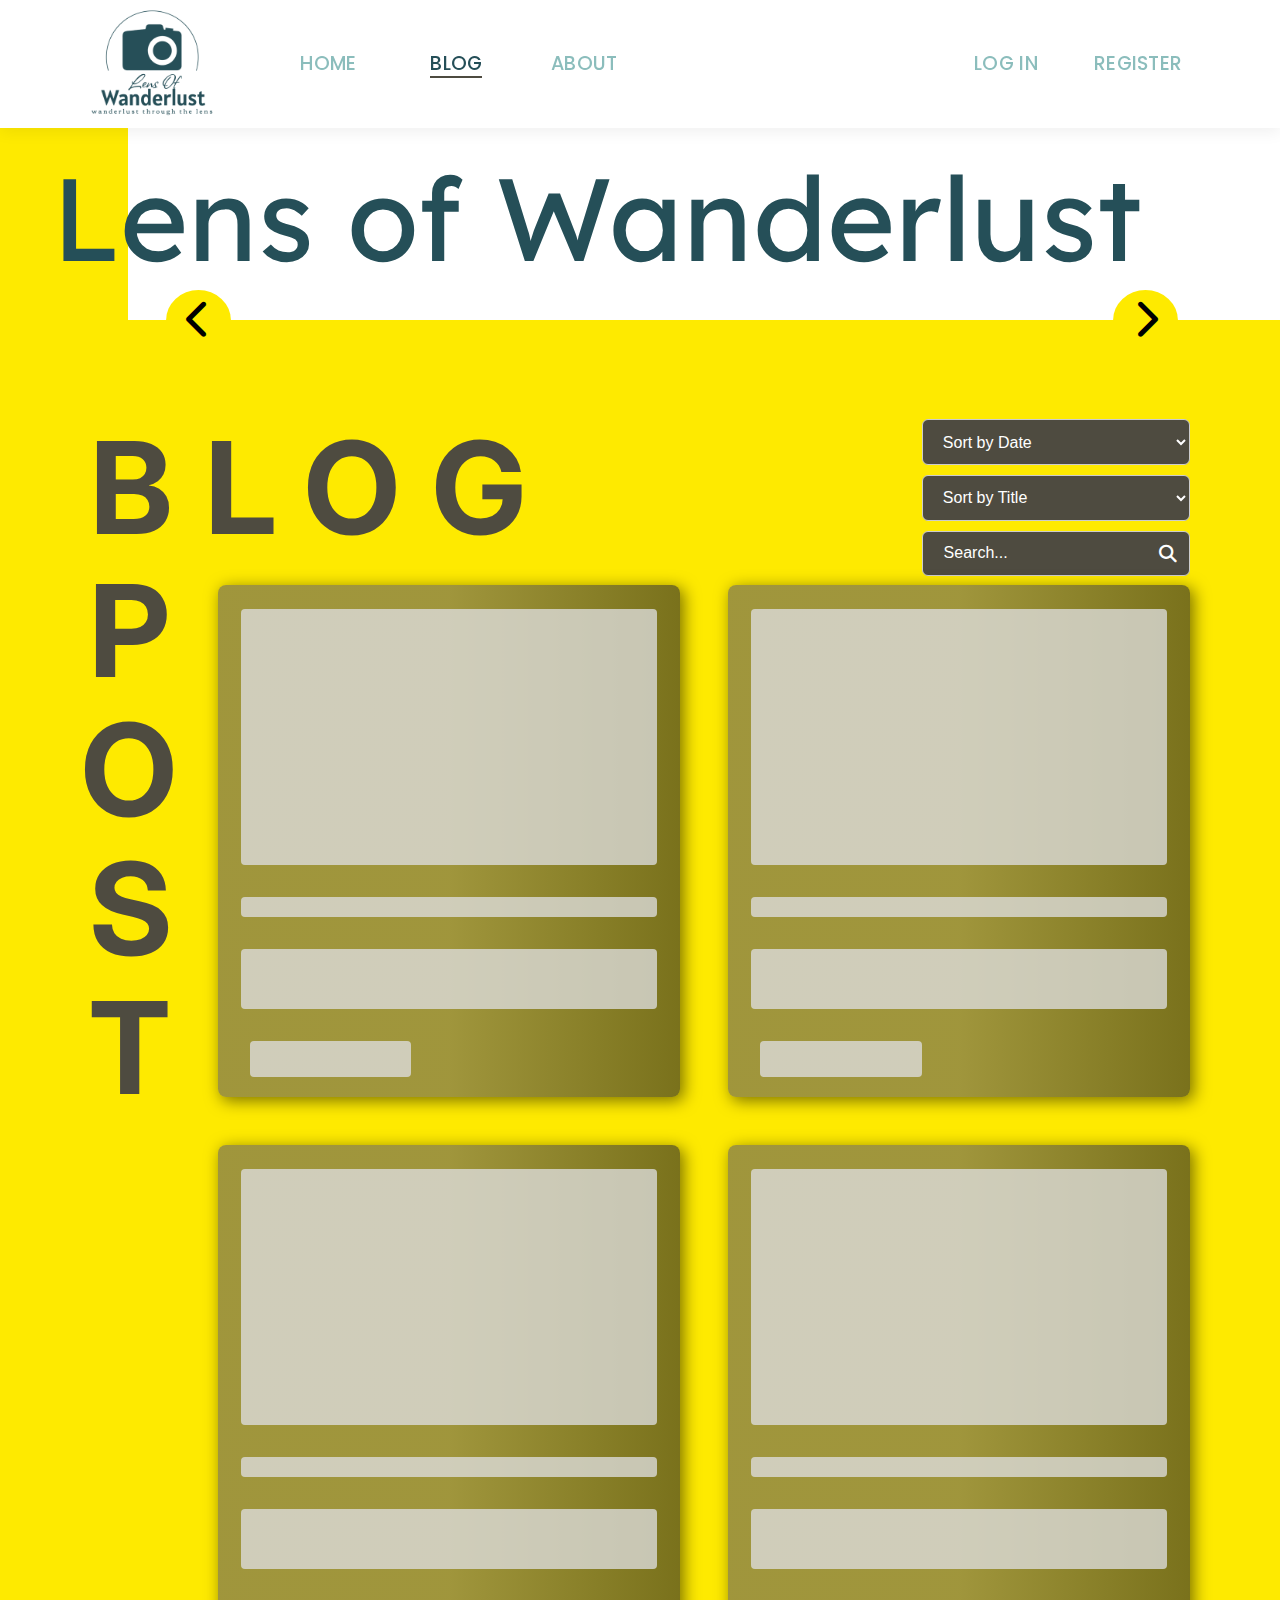
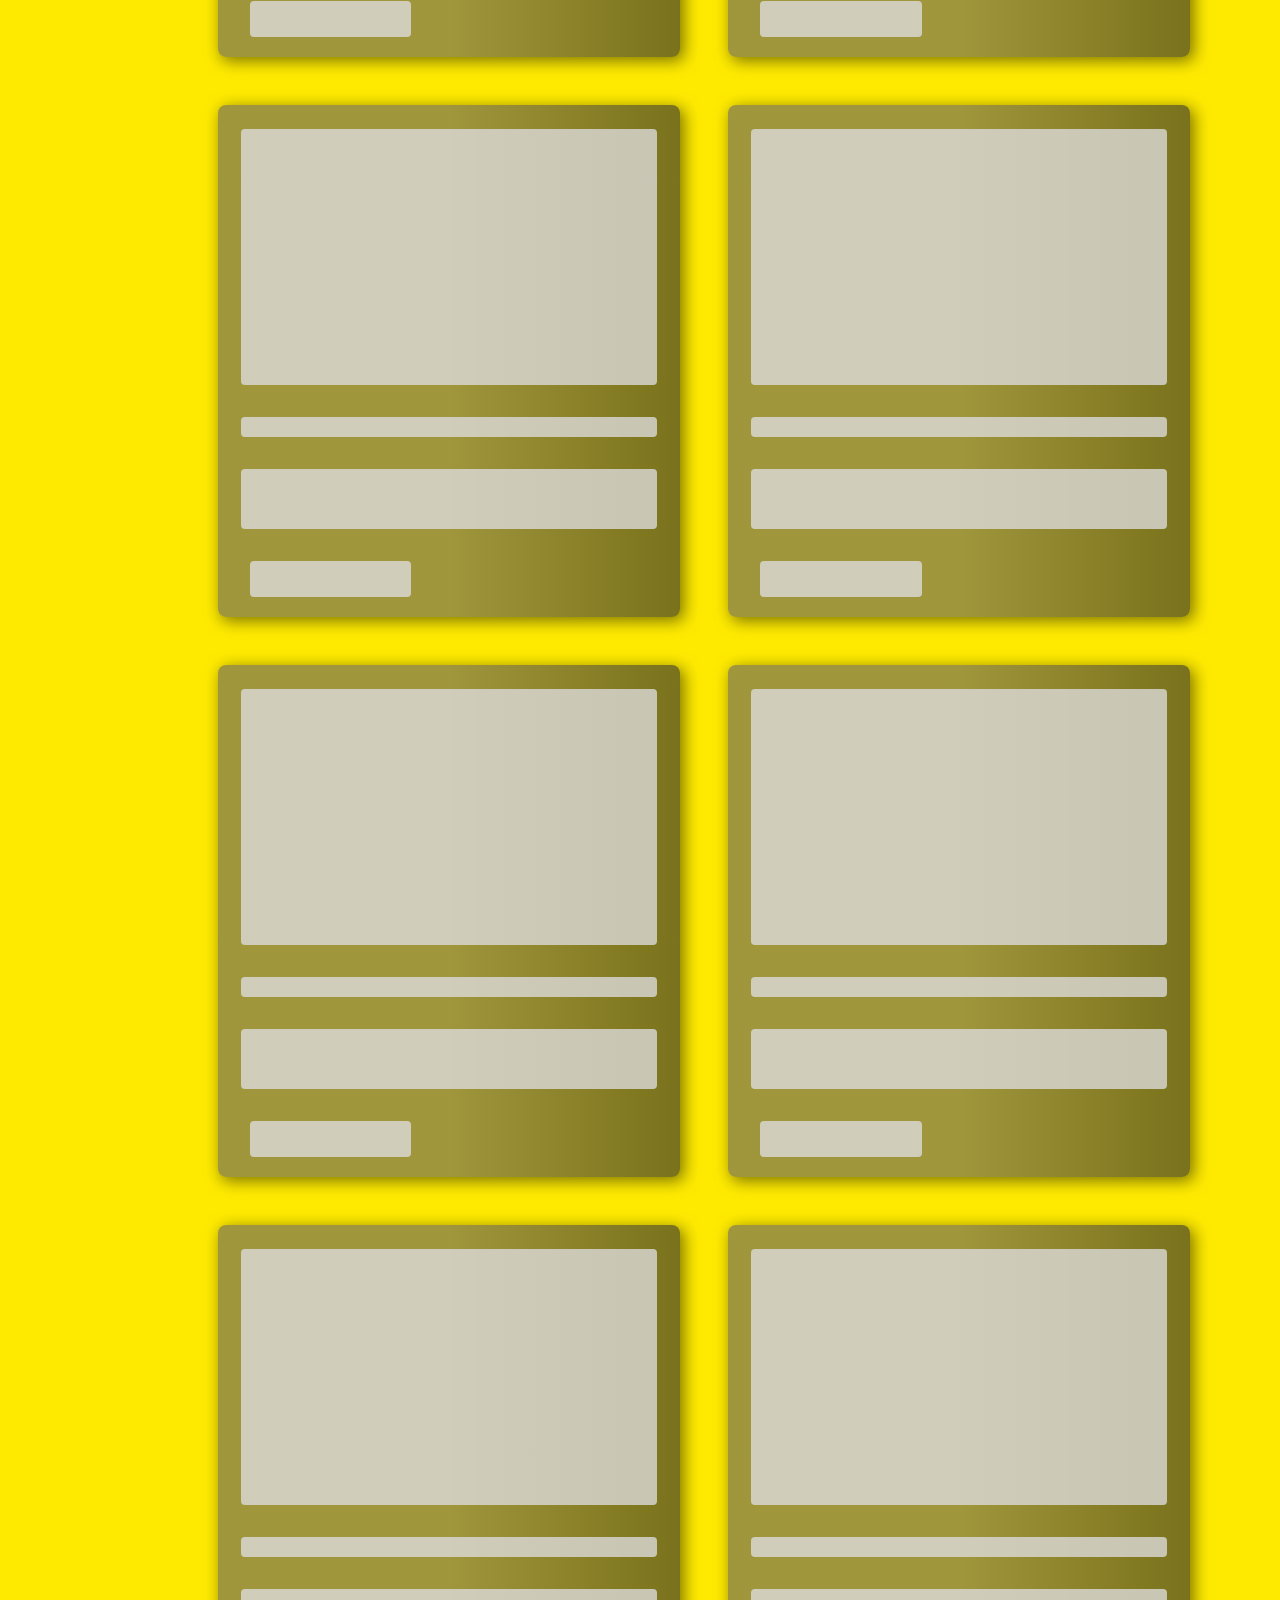
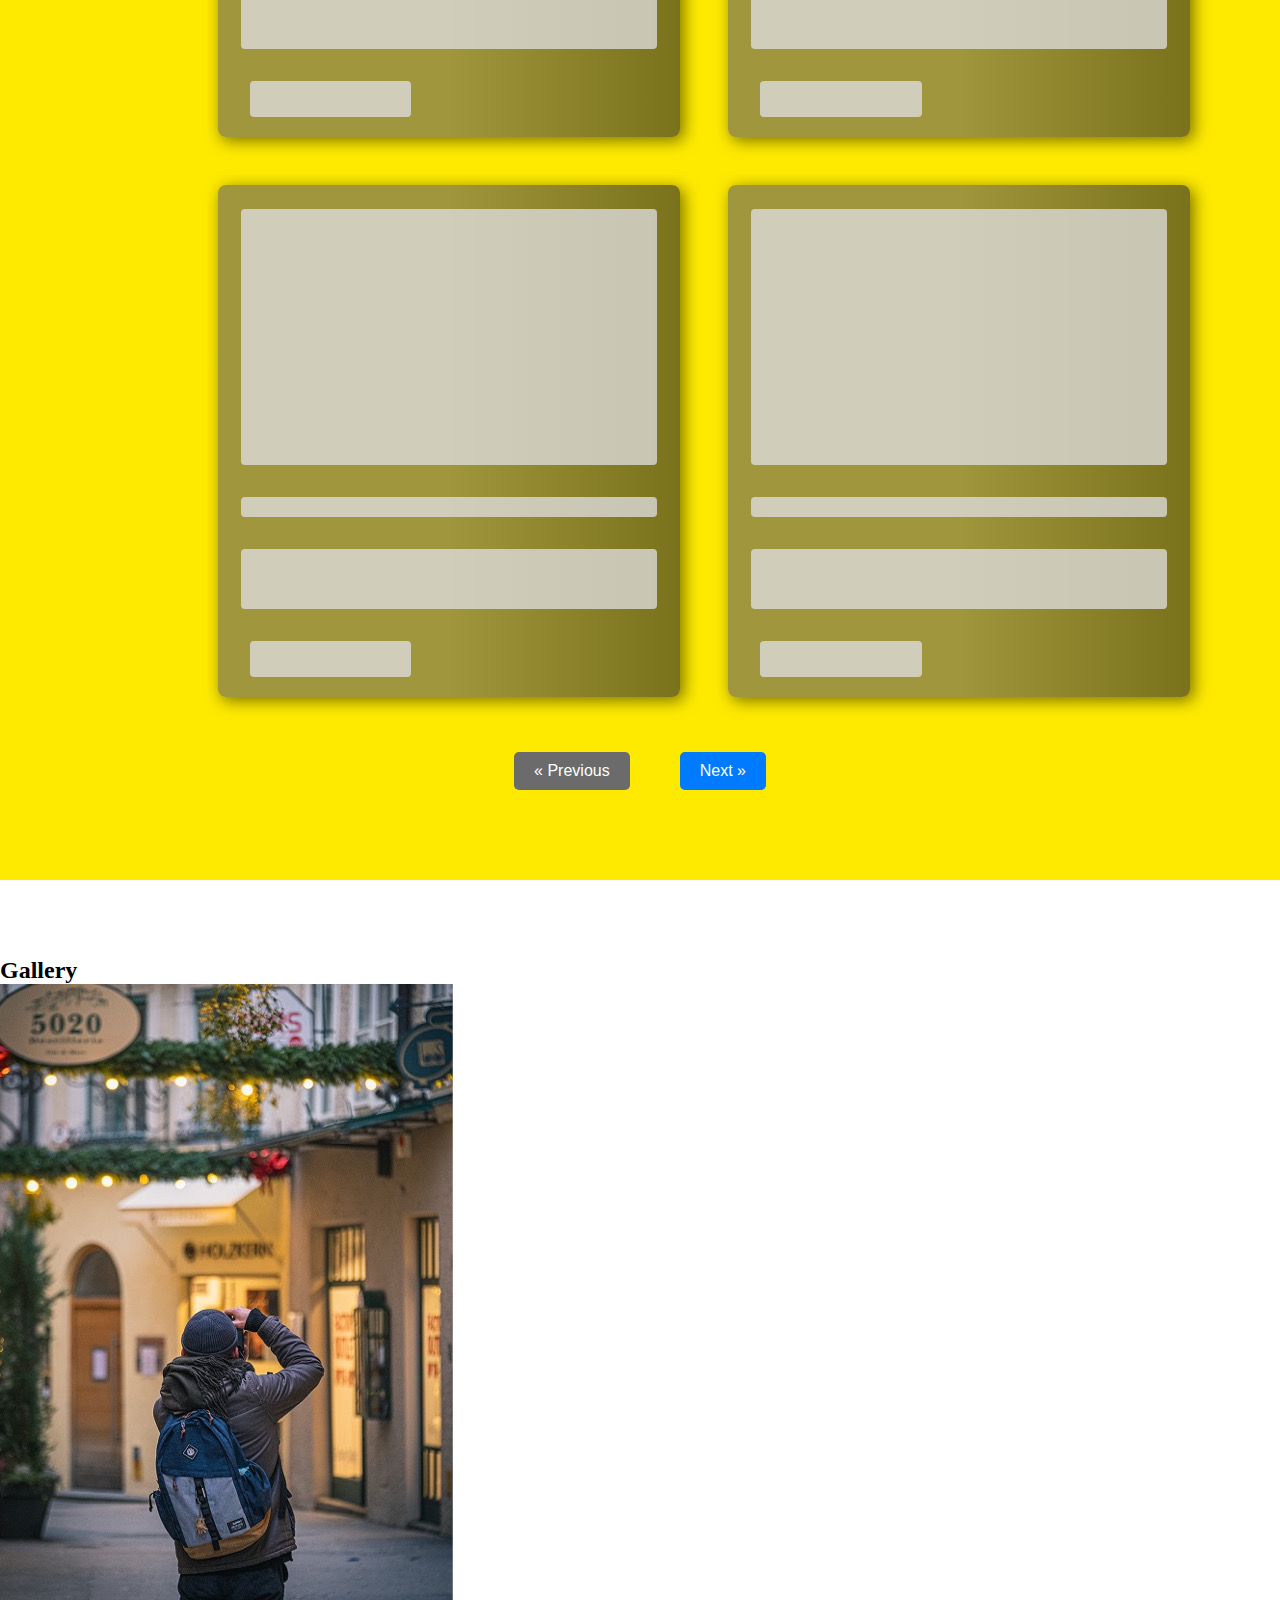
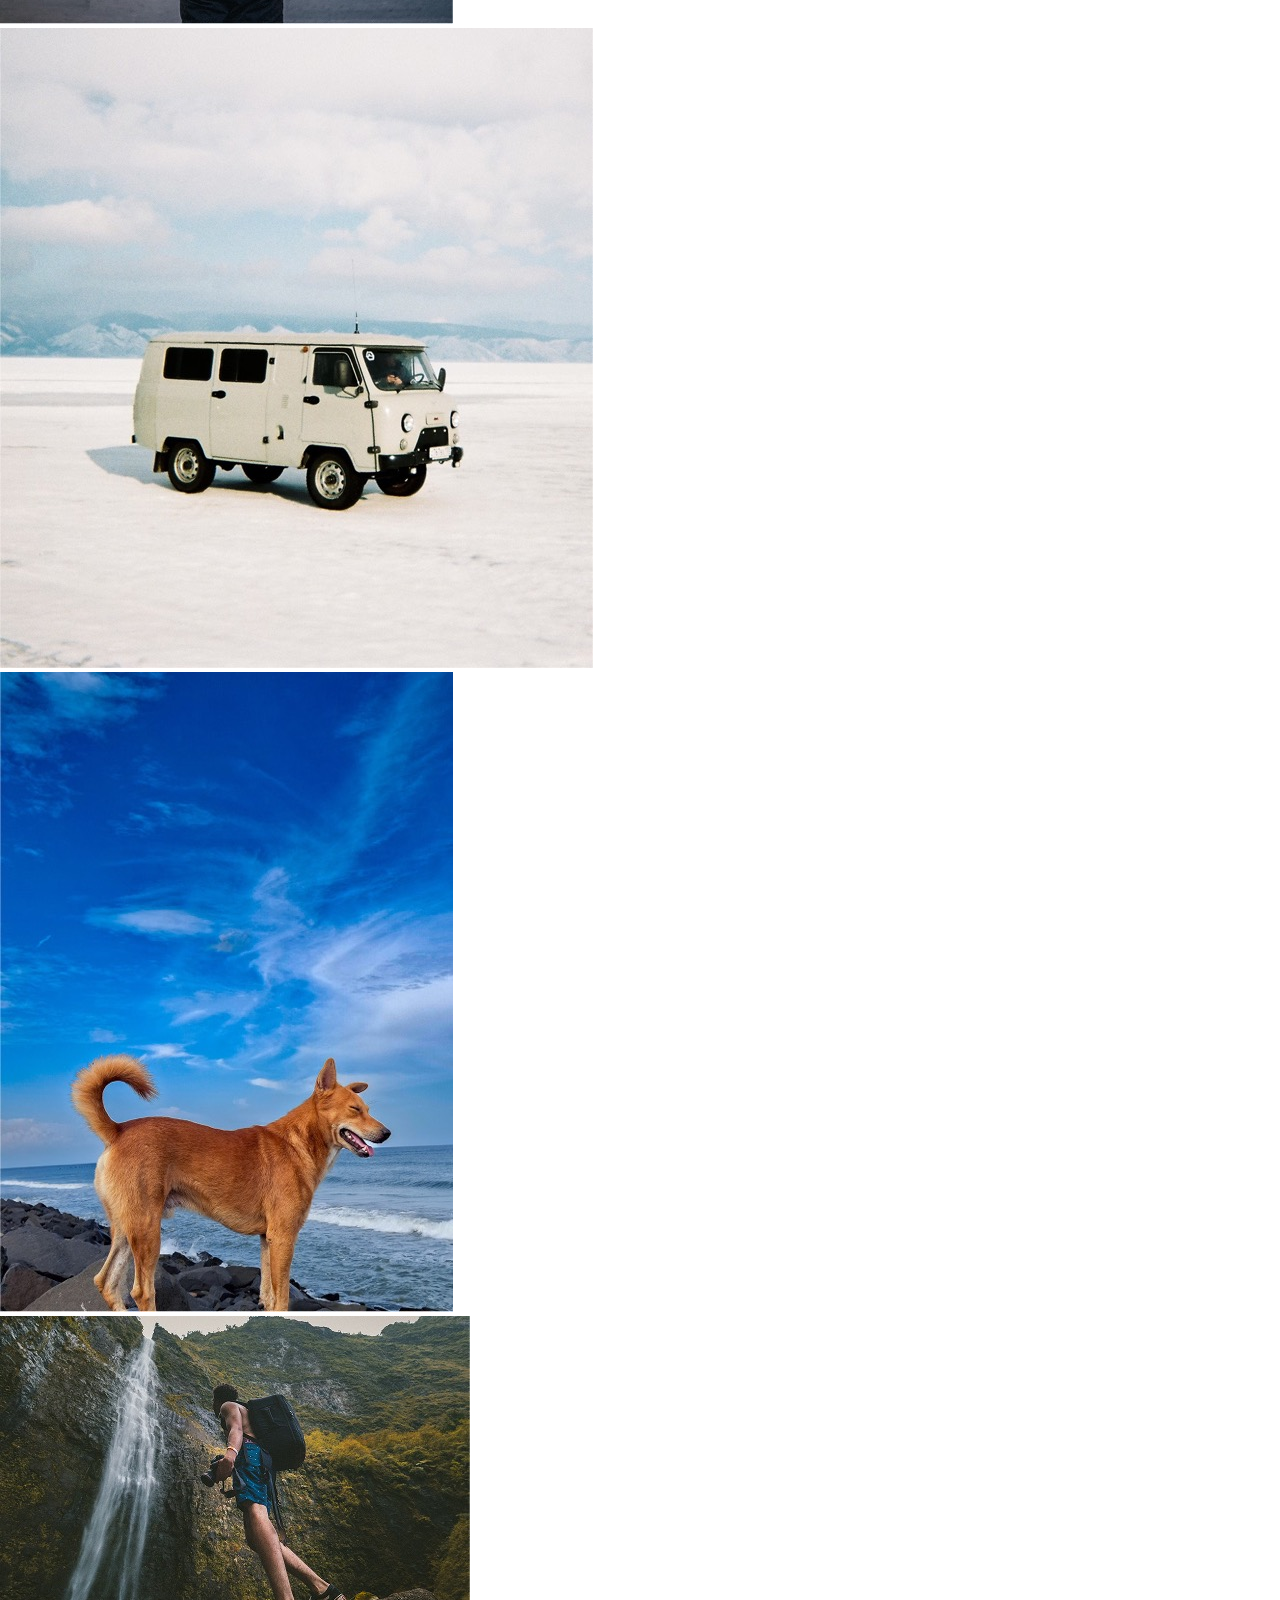
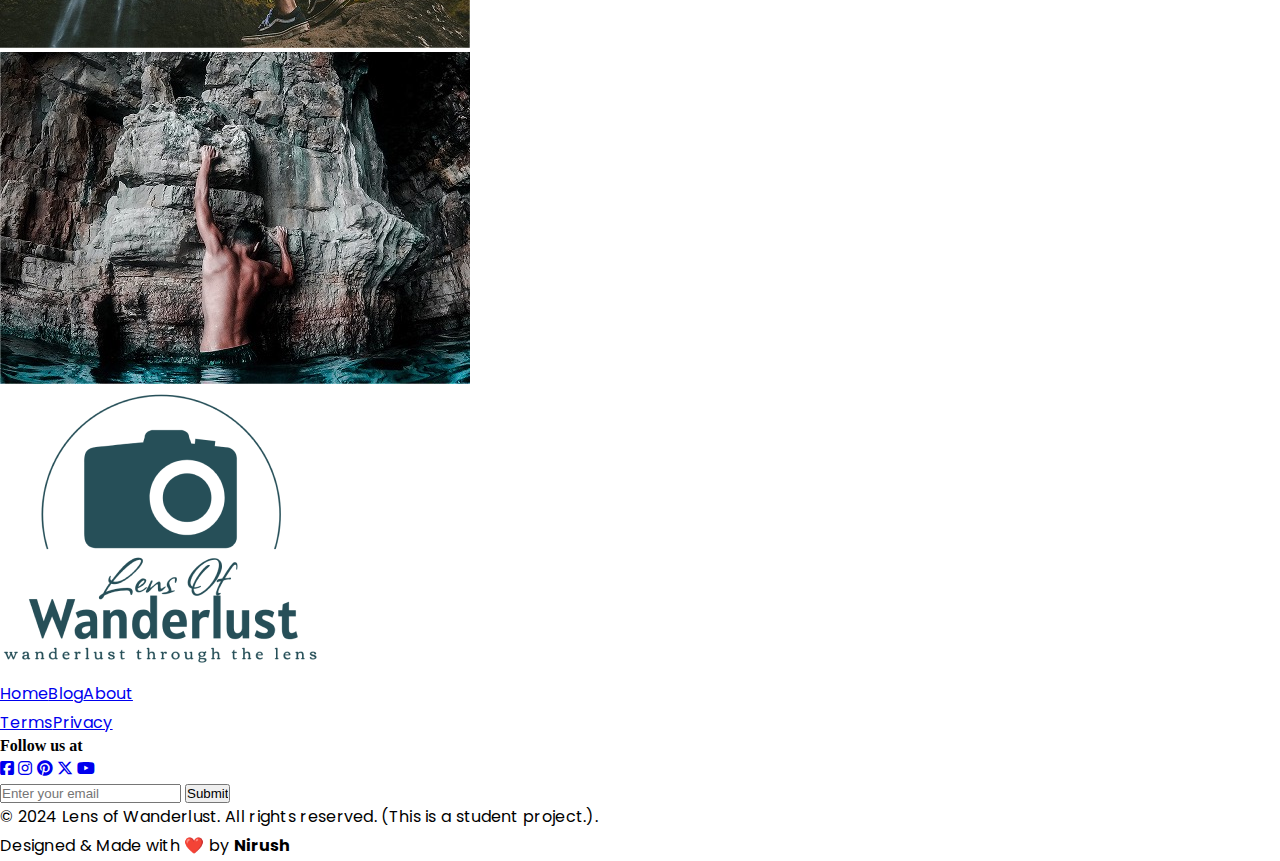
<file: post/index.html>
<!DOCTYPE html>
<html lang="en">

<head>
    <meta charset="UTF-8" />
    <meta name="viewport" content="width=device-width, initial-scale=1.0" />
    <meta name="title" content="Lens of Wanderlust">
    <title>Blog / Lens of Wanderlust</title>
    <meta name="description"
        content="Welcome to our travel photography blog community! Here is a place where travelers, photographers, and creative souls from all around the world come together to share experiences, tell their stories, and stunning images. Whether you are an amateur, a professional, or simply someone who loves to soak up the wonder of the world, you are welcome to join our dynamic, interactive community." />
    <meta name="robots" content="index, follow">
    <link rel="shortcut icon" href="/image/favicon.png" type="image/x-icon">
    <link href="/css/post.css" rel="stylesheet">
    <link rel='stylesheet' href='https://cdnjs.cloudflare.com/ajax/libs/font-awesome/6.7.2/css/all.css'
        integrity='sha512-GmZYQ9SKTnOea030Tbiat0Y+jhnYLIpsGAe6QTnToi8hI2nNbVMETHeK4wm4MuYMQdrc38x+sX77+kVD01eNsQ=='
        crossorigin='anonymous' />
    <script type="module" src="/js/index.mjs" defer></script>

</head>

<body>

    <header>
        <div class="bg-yellow-top-left"></div>

        <nav class="desktop-nav">
            <a class="logo" href="/home.html"><img src="/image/logo.png" alt="Logo"></a>

            <input type="checkbox" id="check">
            <div class="nav-links">
                <li role="home" aria-label="home">
                    <a class="nav-item home" href="/home.html">Home</a>
                </li>
                <li role="blog" aria-label="blog">
                    <a class="nav-item blog" href="/index.html">Blog</a>
                </li>

                <li role=" aboutus">
                    <a class="nav-item about" href="/about.html">About</a>
                </li>

                <ul class="nav-login-register">
                    <li><a href="account/login.html" aria-label="login" class="log-in account">Log in</a></li>
                    <li><a href="account/register.html" aria-label="register" class="register account">Register</a></li>
                </ul>

                <label for="check" class="c-close-menu">
                    <i class="fa-solid fa-x"></i>
                </label>
            </div>


            <label for="check" class="c-open-menu">
                <i class="fa-solid fa-bars"></i>
            </label>
        </nav>
    </header>

    <main>
        <h1>Lens of Wanderlust</h1>
        <section class="main-carousel-container">
            <div class="carousel-container" id="carousel-container-el">

                <div id="carousel-skeleton-container">
                    <div class="carousel-title-div skeleton-title-div">
                        <div class="skeleton-title-line"></div>
                    </div>
                </div>
                <button type="button" class="slider-button" aria-label="left slider arrow" id="prev">
                    <i class="fa-solid fa-chevron-left"></i>
                </button>

                <div id="carousel-content-el"></div>

                <button type="button" class="slider-button" aria-label="right slider arrow" id="next">
                    <i class="fa-solid fa-chevron-right"></i>
                </button>
            </div>
        </section>

        <section class="blog-main-container">
            <div class="blog-text-div">
                <h2 class="blog-text">Blog</h2>
                <h2 class="blog-post-md">Blog Post</h2>
                <div class="filter-sorting-search">
                    <select id="sort-filter">
                        <option value="none">Sort by Date</option>
                        <option value="latest">Latest</option>
                        <option value="oldest">Oldest</option>
                    </select>

                    <select id="sort-title">
                        <option value="none">Sort by Title</option>
                        <option value="title-asc">A - Z</option>
                        <option value="title-desc">Z - A</option>
                    </select>

                    <div class="search" id="search" aria-label="search">
                        <input type="text" aria-label="Search" id="search-bar" placeholder="Search...">
                        <i class="fa-solid fa-magnifying-glass"></i>
                    </div>
                </div>
            </div>

            <div class="blog-list-container">
                <div class="post-text-div">
                    <h2>Post</h2>
                </div>
                <div class="blog-post-list-container" id="blog-container">
                </div>
            </div>

            <div id="pagination-container">
                <button class="pagination-btn" id="prev-btn" disabled>&laquo; Previous</button>
                <span id="page-number"></span>
                <button class="pagination-btn" id="next-btn">Next &raquo;</button>
            </div>

        </section>

        <section class="gallery-section">

            <h2>Gallery</h2>

            <div class="gallery-grid">
                <div class="gallery-item item-1">
                    <img src="/image/home/gallery/image1.jpg" alt="A person capturing a photograph.">
                </div>
                <div class="gallery-item item-2">
                    <img src="/image/home/gallery/image3.jpg" alt="A photograph of a vehicle.">
                </div>
                <div class="gallery-item item-3">
                    <img src="/image/home/gallery/image4.jpg" alt="A photograph of a dog.">
                </div>
                <div class="gallery-item item-4">
                    <img src="/image/home/gallery/image2.jpg" alt="A photograph of a person exploring a waterfall.">
                </div>
                <div class="gallery-item item-5">
                    <img src="/image/home/gallery/image5.jpg" alt="A photograph of a person exploring a waterfall.">
                </div>
        </section>


    </main>

    <footer class="footer">
        <div class="footer-row-1">
            <div class="footer-column-1">
                <div class="footer-logo-div">
                    <img src="/image/logo.png" alt="Logo">
                </div>
            </div>
            <div class="footer-column-2">
                <div class="footer-column-2-left">
                    <a href="/home.html">Home</a><a href="/index.html">Blog</a><a href="/about.html">About</a>
                </div>
                <div class="footer-column-2-right">
                    <a href="/home.html">Terms</a><a href="/home.html">Privacy</a>
                </div>
            </div>
            <div class="footer-column-3">
                <h4>Follow us at</h4>

                <div class="footer-social-media-icons">
                    <a href="https://www.facebook.com/" aria-label="facebook"><i
                            class="fa-brands fa-square-facebook"></i></a>
                    <a href="https://www.instagram.com/" aria-label="instagram"><i
                            class="fa-brands fa-instagram"></i></a>
                    <a href="https://www.pinterest.com/" aria-label="pinterest"><i
                            class="fa-brands fa-pinterest"></i></a>
                    <a href="https://x.com/" aria-label="x-twitter"> <i class="fa-brands fa-x-twitter"></i></a>
                    <a href="https://www.youtube.com/" aria-label="youtube"> <i class="fa-brands fa-youtube"></i></a>
                </div>
            </div>
            <form action="" class="footer-column-4">
                <input type="email" placeholder="Enter your email">
                <input type="submit"></input>
            </form>
        </div>

        </div>
        <div class="footer-row-2">
            <p>&copy; 2024 Lens of Wanderlust. All rights reserved. (This is a student project.).</p>
            <p>Designed & Made with ❤️ by <strong>Nirush</strong></p>
        </div>
    </footer>
</body>

</html>
</file>
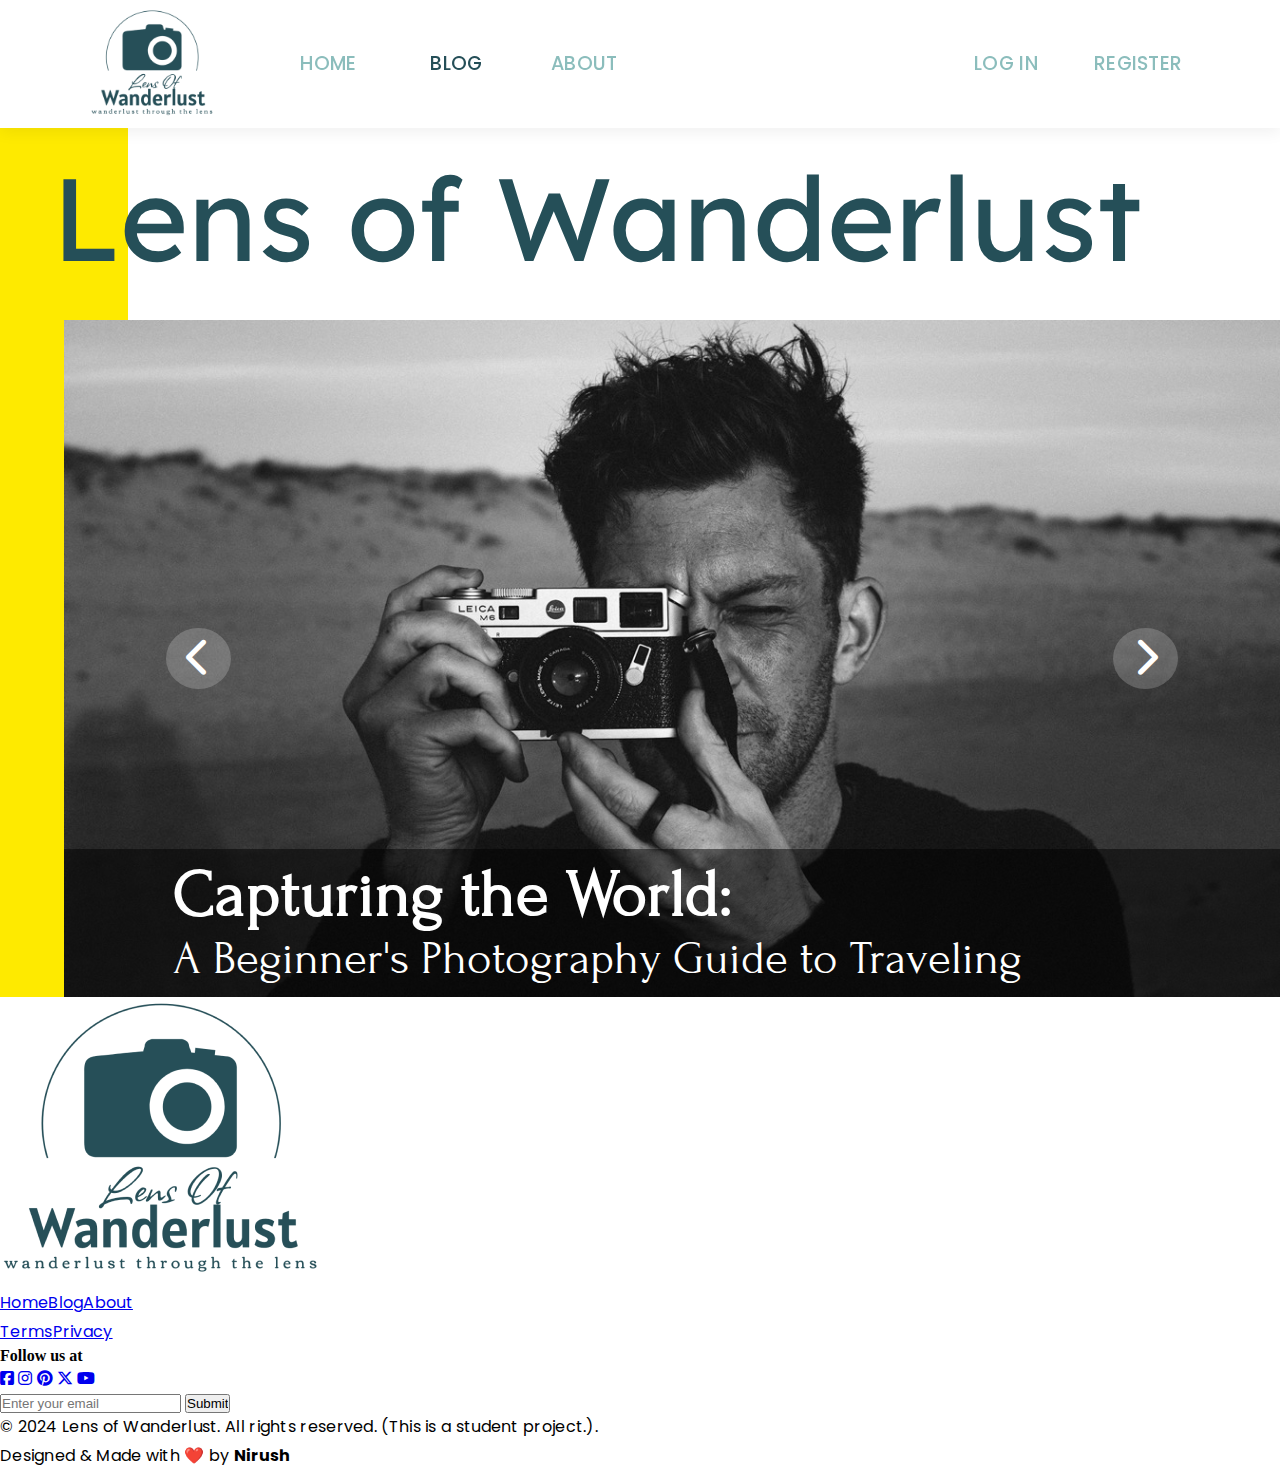
<file: blog.html>
<!DOCTYPE html>
<html lang="en">

<head>
    <meta charset="UTF-8" />
    <meta name="viewport" content="width=device-width, initial-scale=1.0" />
    <meta name="title" content="Lens of Wanderlust">
    <meta name="description"
        content="Welcome to our travel photography blog community! Here is a place where travelers, photographers, and creative souls from all around the world come together to share experiences, tell their stories, and stunning images. Whether you are an amateur, a professional, or simply someone who loves to soak up the wonder of the world, you are welcome to join our dynamic, interactive community." />
    <meta name="robots" content="index, follow">
    <link rel="shortcut icon" href="/image/favicon.png" type="image/x-icon">
    <link href="/css/blog.css" rel="stylesheet">
    <link rel='stylesheet' href='https://cdnjs.cloudflare.com/ajax/libs/font-awesome/6.7.2/css/all.css'
        integrity='sha512-GmZYQ9SKTnOea030Tbiat0Y+jhnYLIpsGAe6QTnToi8hI2nNbVMETHeK4wm4MuYMQdrc38x+sX77+kVD01eNsQ=='
        crossorigin='anonymous' />
    <script type="module" src="/js/blog.js" defer></script>
    <title>Blog / Lens of Wanderlust</title>

</head>

<body>

    <header>
        <div class="bg-yellow-top-left"></div>

        <nav class="desktop-nav">
            <a class="logo" href="/home.html"><img src="/image/logo.png" alt="Logo"></a>

            <input type="checkbox" id="check">
            <div class="nav-links">
                <li role="home" aria-label="home">
                    <a class="nav-item home" href="/home.html">Home</a>
                </li>
                <li role="blog" aria-label="blog">
                    <a class="nav-item blog" href="/blog.html">Blog</a>
                </li>

                <li role=" aboutus">
                    <a class="nav-item about" href="/about.html">About</a>
                </li>

                <ul class="nav-login-register">
                    <li><a href="/Login.html" aria-label="login" class="log-in account">Log in</a></li>
                    <li><a href="/register.html" aria-label="register" class="register account">Register</a></li>
                </ul>

                <label for="check" class="c-close-menu">
                    <i class="fa-solid fa-x"></i>
                </label>
            </div>


            <label for="check" class="c-open-menu">
                <i class="fa-solid fa-bars"></i>
            </label>
        </nav>
    </header>

    <main>
        <h1>Lens of Wanderlust</h1>
        <section class="main-carousel-container">
            <div class="carousel-container">

                <div class="img-container">
                    <img src="/image/blog/carousel/img1.jpg" alt="" class="slider-img fade first-img">
                    <div class="carousel-title-div">
                        <h2>Capturing the World:</h2>
                        <h3>A Beginner's Photography Guide to Traveling</h3>
                    </div>
                </div>
                <div class="img-container">
                    <img src="/image/blog/carousel/img2.jpg" alt="" class="slider-img fade first-img">
                    <div class="carousel-title-div">
                        <h2>The Ultimate Gear Guide for</h2>
                        <h3>Travel Photographers:</h3>
                    </div>
                </div>
                <div class="img-container">
                    <img src="/image/blog/carousel/img3.jpg" alt="" class="slider-img fade first-img">
                    <div class="carousel-title-div">
                        <h2>How to Capture</h2>
                        <h3>Stunning Sunrise and Sunset Photos While Traveling</h3>
                    </div>
                </div>

                <button type="button" class="slider-button" id="prev"><i class="fa-solid fa-chevron-left"></i></button>
                <button type="button" class="slider-button" id="next"><i class="fa-solid fa-chevron-right"></i></button>
            </div>
        </section>


    </main>

    <footer class="footer">
        <div class="footer-row-1">
            <div class="footer-column-1">
                <div class="footer-logo-div">
                    <img src="/image/logo.png" alt="Logo">
                </div>
            </div>
            <div class="footer-column-2">
                <div class="footer-column-2-left">
                    <a href="/home.html">Home</a><a href="/blog.html">Blog</a><a href="/about.html">About</a>
                </div>
                <div class="footer-column-2-right">
                    <a href="/home.html">Terms</a><a href="/home.html">Privacy</a>
                </div>
            </div>
            <div class="footer-column-3">
                <h4>Follow us at</h4>

                <div class="footer-social-media-icons">
                    <a href="https://www.facebook.com/" aria-label="facebook"><i
                            class="fa-brands fa-square-facebook"></i></a>
                    <a href="https://www.instagram.com/" aria-label="instagram"><i
                            class="fa-brands fa-instagram"></i></a>
                    <a href="https://www.pinterest.com/" aria-label="pinterest"><i
                            class="fa-brands fa-pinterest"></i></a>
                    <a href="https://x.com/" aria-label="x-twitter"> <i class="fa-brands fa-x-twitter"></i></a>
                    <a href="https://www.youtube.com/" aria-label="youtube"> <i class="fa-brands fa-youtube"></i></a>
                </div>
            </div>
            <form action="" class="footer-column-4">
                <input type="email" placeholder="Enter your email">
                <input type="submit"></input>
            </form>
        </div>

        </div>
        <div class="footer-row-2">
            <p>&copy; 2024 Lens of Wanderlust. All rights reserved. (This is a student project.).</p>
            <p>Designed & Made with ❤️ by <strong>Nirush</strong></p>
        </div>
    </footer>
</body>
</file>
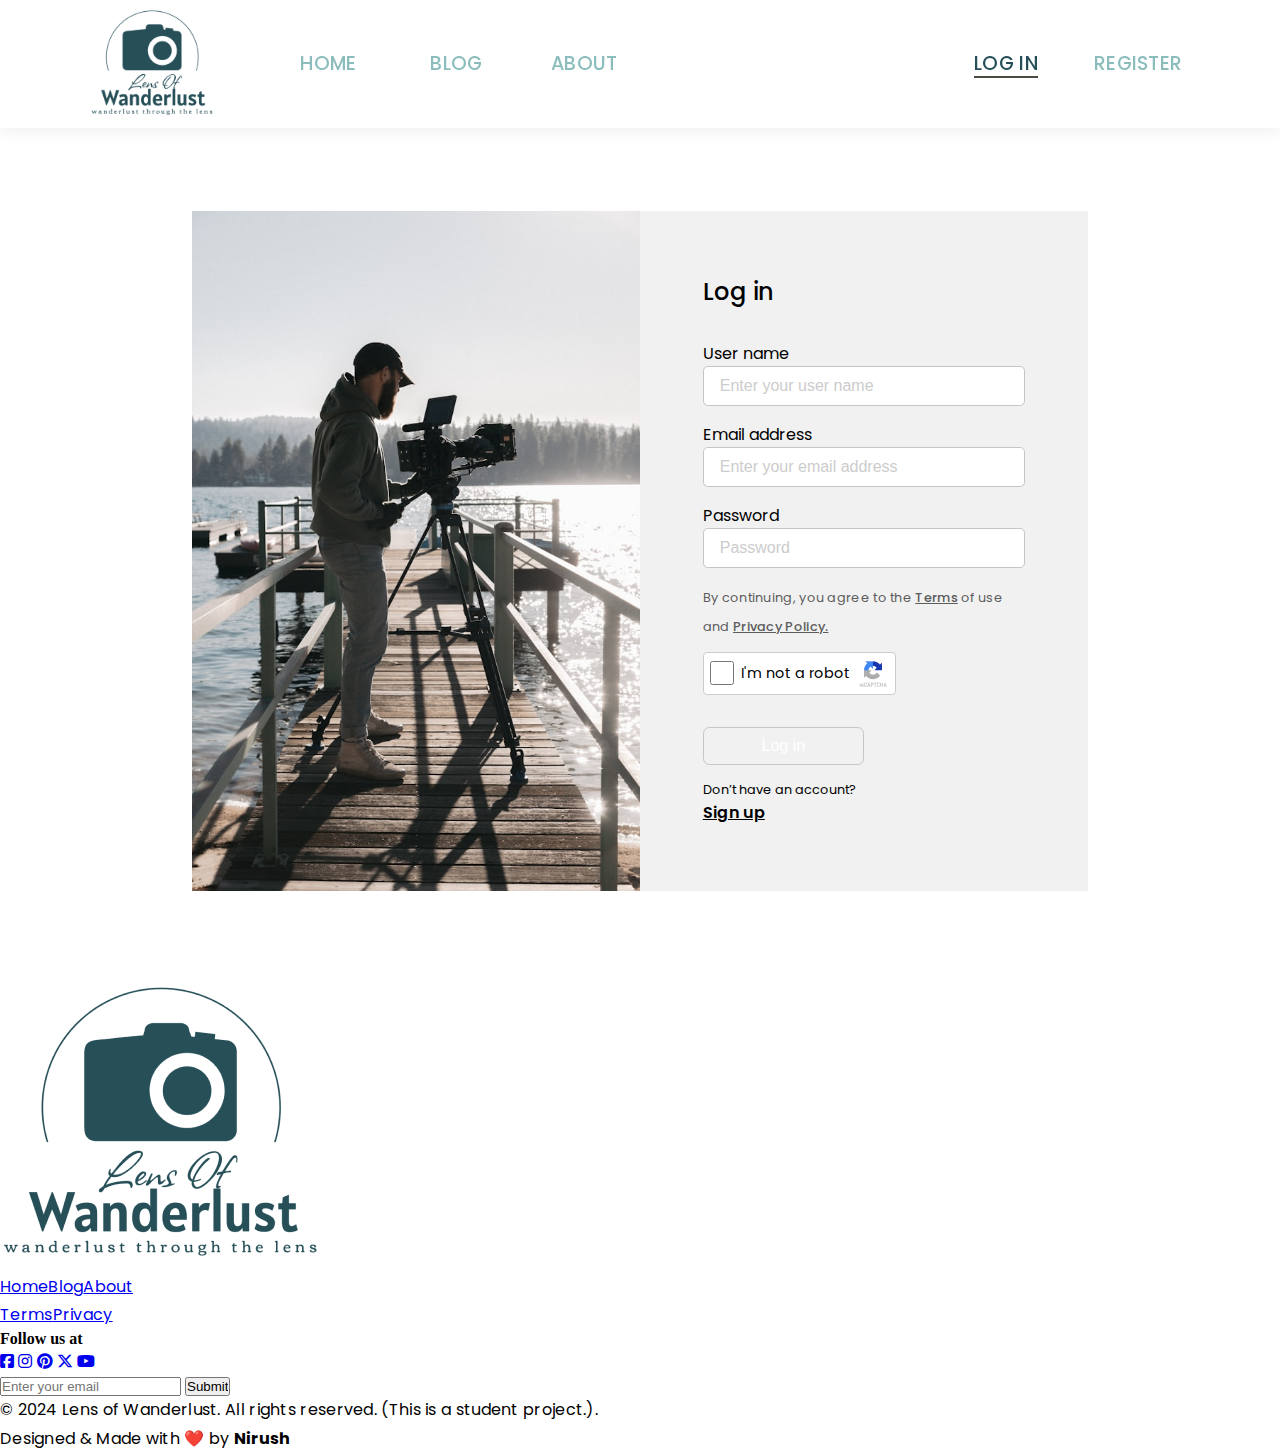
<file: account/login.html>
<!DOCTYPE html>
<html lang="en">

<head>
    <meta charset="UTF-8" />
    <meta name="viewport" content="width=device-width, initial-scale=1.0" />
    <meta name="title" content="Lens of Wanderlust">
    <title>Login / Lens of Wanderlust</title>
    <meta name="description"
        content="Welcome to our travel photography blog community! Here is a place where travelers, photographers, and creative souls from all around the world come together to share experiences, tell their stories, and stunning images. Whether you are an amateur, a professional, or simply someone who loves to soak up the wonder of the world, you are welcome to join our dynamic, interactive community." />
    <meta name="robots" content="index, follow">
    <link rel="shortcut icon" href="/image/favicon.png" type="image/x-icon">
    <link href="/css/login.css" rel="stylesheet">
    <link rel='stylesheet' href='https://cdnjs.cloudflare.com/ajax/libs/font-awesome/6.7.2/css/all.css'
        integrity='sha512-GmZYQ9SKTnOea030Tbiat0Y+jhnYLIpsGAe6QTnToi8hI2nNbVMETHeK4wm4MuYMQdrc38x+sX77+kVD01eNsQ=='
        crossorigin='anonymous' />
    <script type="module" src="/js/login.mjs" defer></script>

</head>

<body>

    <header>

        <nav class="desktop-nav">
            <a class="logo" href="../index.html"><img src="/image/logo.png" alt="Logo"></a>

            <input type="checkbox" id="check">
            <div class="nav-links">
                <li role="home" aria-label="home">
                    <a class="nav-item home" href="/home.html">Home</a>
                </li>
                <li role="blog" aria-label="blog">
                    <a class="nav-item blog" href="/index.html">Blog</a>
                </li>

                <li role=" aboutus">
                    <a class="nav-item about" href="/about.html">About</a>
                </li>

                <ul class="nav-login-register">
                    <li><a href="/account/login.html" aria-label="login" class="log-in account">Log in</a></li>
                    <li><a href="/account/register.html" aria-label="register" class="register account">Register</a>
                    </li>
                </ul>

                <label for="check" class="c-close-menu">
                    <i class="fa-solid fa-x"></i>
                </label>
            </div>


            <label for="check" class="c-open-menu">
                <i class="fa-solid fa-bars"></i>
            </label>
        </nav>
    </header>


    <main>
        <span class="loader" id="loader"></span>

        <section class="login-container">
            <div class="login-img-div">
                <img src="/image/login/Image.jpg" alt="Rear view of a vehicle driving on a road">
            </div>
            <form class="login-form" id="login-form" method="POST">

                <h2>Log in</h2>

                <label class="label" for="name">User name</label>
                <input type="text" name="number" id="name" placeholder="Enter your user name" required>
                <label class="label" for="email">Email address</label>
                <input type="email" name="email" id="email" placeholder="Enter your email address" required>
                <label class="label" for="Password">Password</label>
                <input type="password" name="password" id="password" placeholder="Password" required>
                <p>By continuing, you agree to the <span>Terms</span> of use and <span>Privacy Policy.</span></p>
                <div class="robot-check">
                    <input class="not-robot" type="checkbox" id="notRobot" required>
                    <label class="not-robot-label" for="notRobot">I'm not a robot</label>
                    <img src="/image/login/RecaptchaLogo.svg.png" alt="reCAPTCHA logo">
                </div>

                <input class="submit" type="submit" value="Log in" aria-label="Submit to checkout">

                <span class="Do-not-have-account ">Don’t have an account?</span>
                <a href="/account/register.html" class="sing-up">Sign up</a>
            </form>
        </section>

    </main>

    <footer class="footer">
        <div class="footer-row-1">
            <div class="footer-column-1">
                <div class="footer-logo-div">
                    <img src="/image/logo.png" alt="Logo">
                </div>
            </div>
            <div class="footer-column-2">
                <div class="footer-column-2-left">
                    <a href="/home.html">Home</a><a href="/index.html">Blog</a><a href="/about.html">About</a>
                </div>
                <div class="footer-column-2-right">
                    <a href="/home.html">Terms</a><a href="/home.html">Privacy</a>
                </div>
            </div>
            <div class="footer-column-3">
                <h4>Follow us at</h4>

                <div class="footer-social-media-icons">
                    <a href="https://www.facebook.com/" aria-label="facebook"><i
                            class="fa-brands fa-square-facebook"></i></a>
                    <a href="https://www.instagram.com/" aria-label="instagram"><i
                            class="fa-brands fa-instagram"></i></a>
                    <a href="https://www.pinterest.com/" aria-label="pinterest"><i
                            class="fa-brands fa-pinterest"></i></a>
                    <a href="https://x.com/" aria-label="x-twitter"> <i class="fa-brands fa-x-twitter"></i></a>
                    <a href="https://www.youtube.com/" aria-label="youtube"> <i class="fa-brands fa-youtube"></i></a>
                </div>
            </div>
            <form action="" class="footer-column-4">
                <input type="email" placeholder="Enter your email">
                <input type="submit"></input>
            </form>
        </div>

        </div>
        <div class="footer-row-2">
            <p>&copy; 2024 Lens of Wanderlust. All rights reserved. (This is a student project.).</p>
            <p>Designed & Made with ❤️ by <strong>Nirush</strong></p>
        </div>
    </footer>
</body>

</html>
</file>
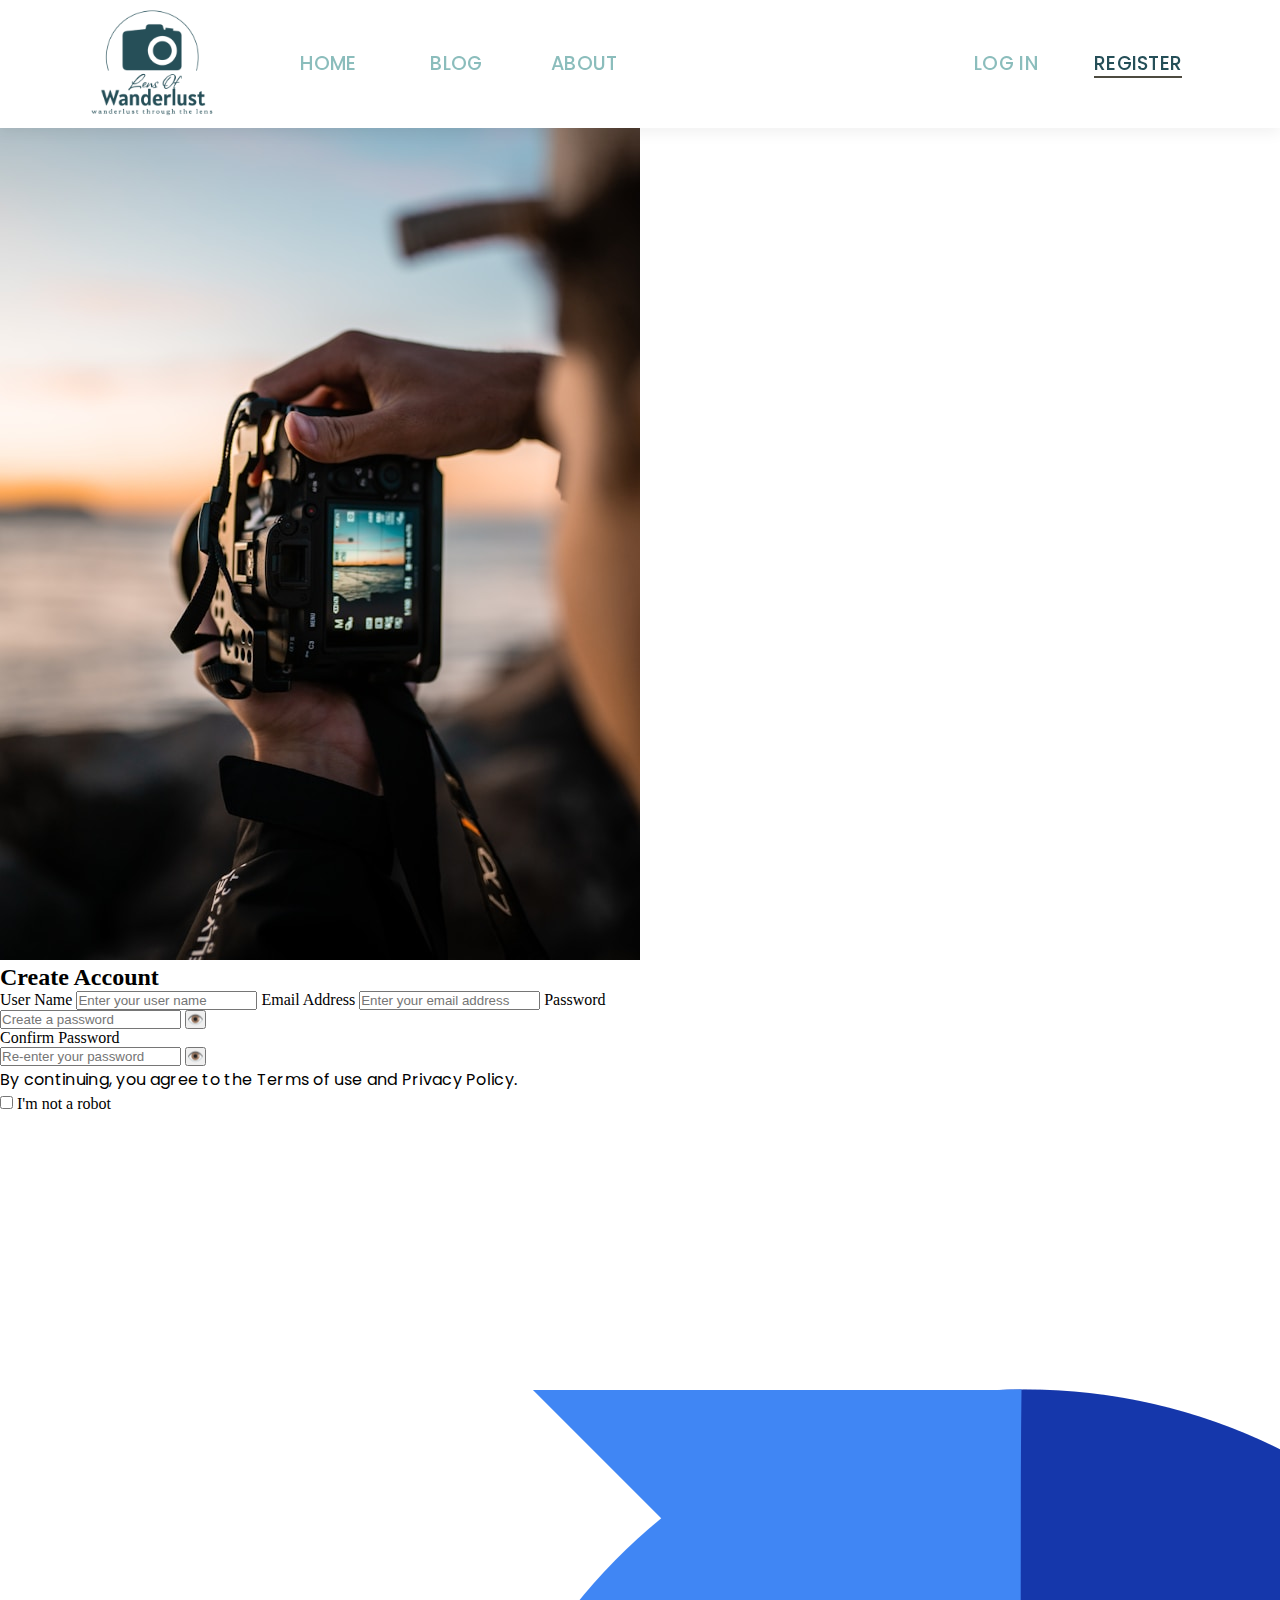
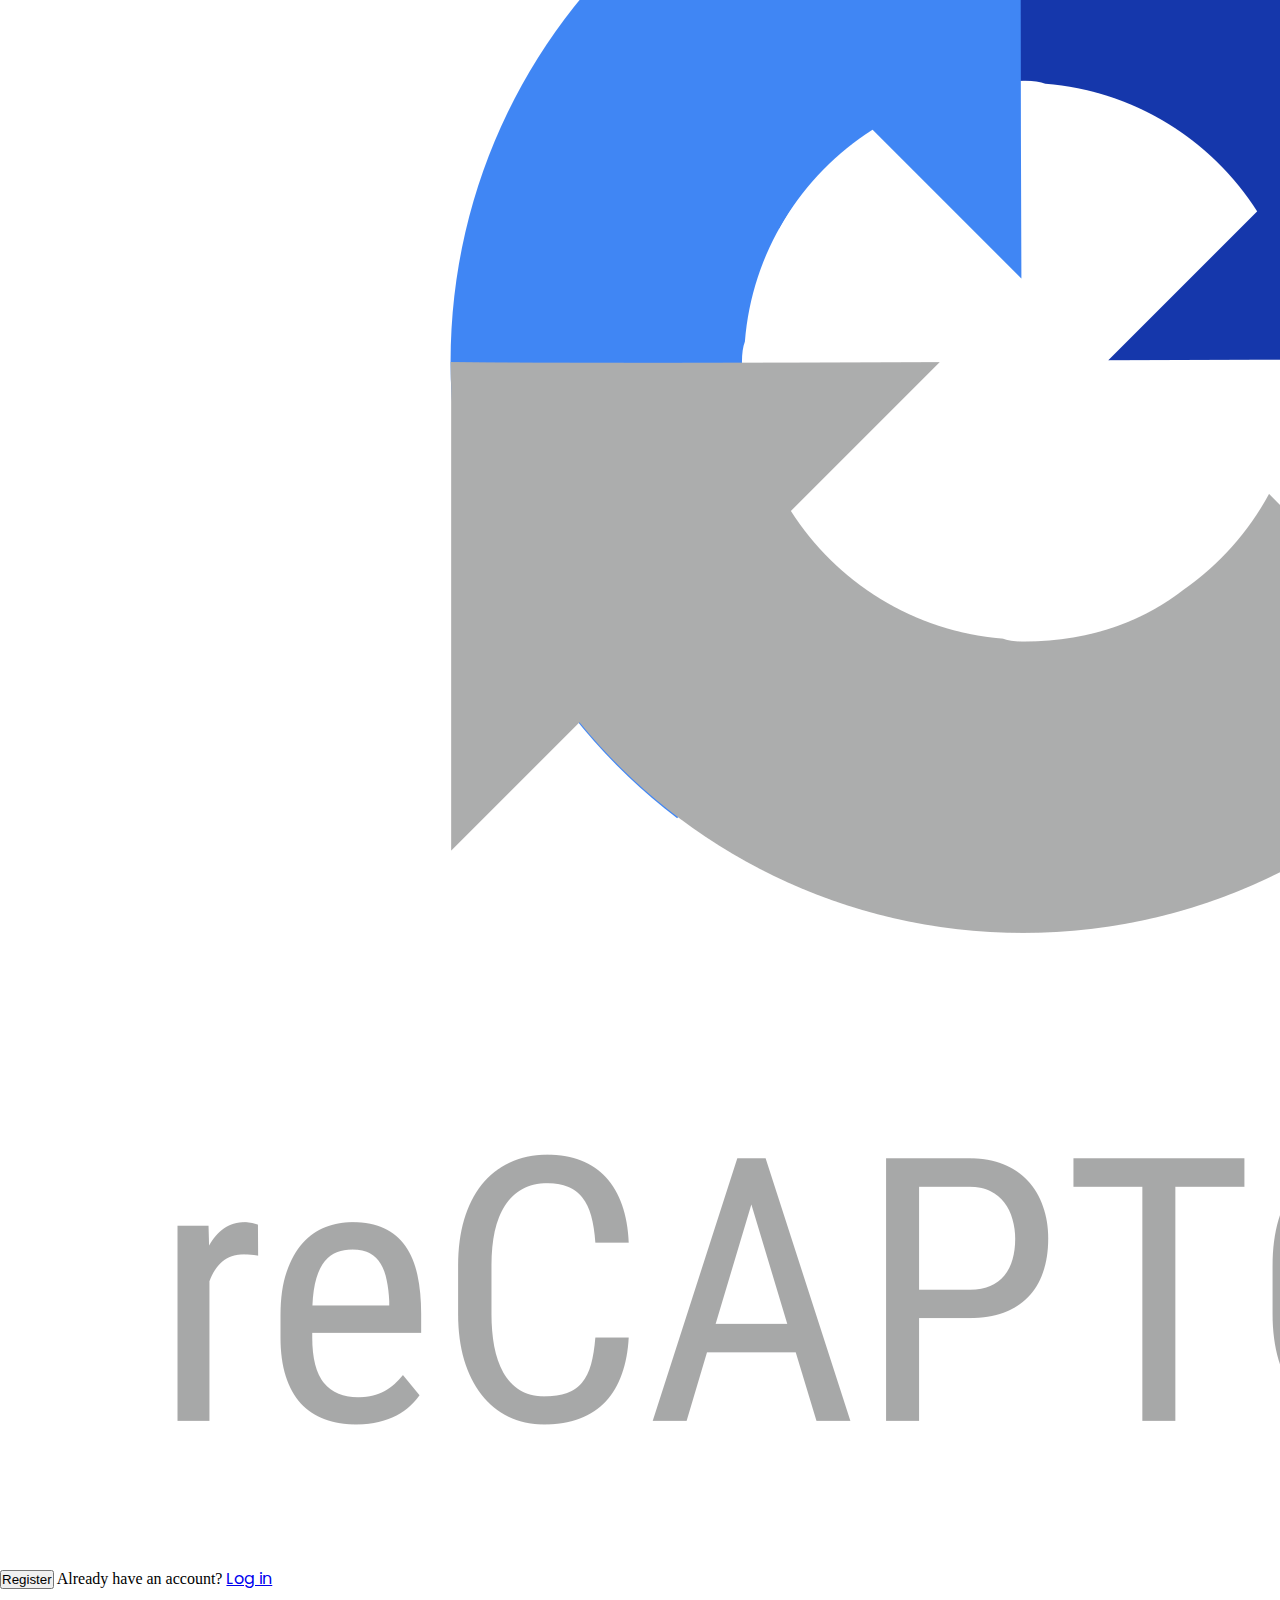
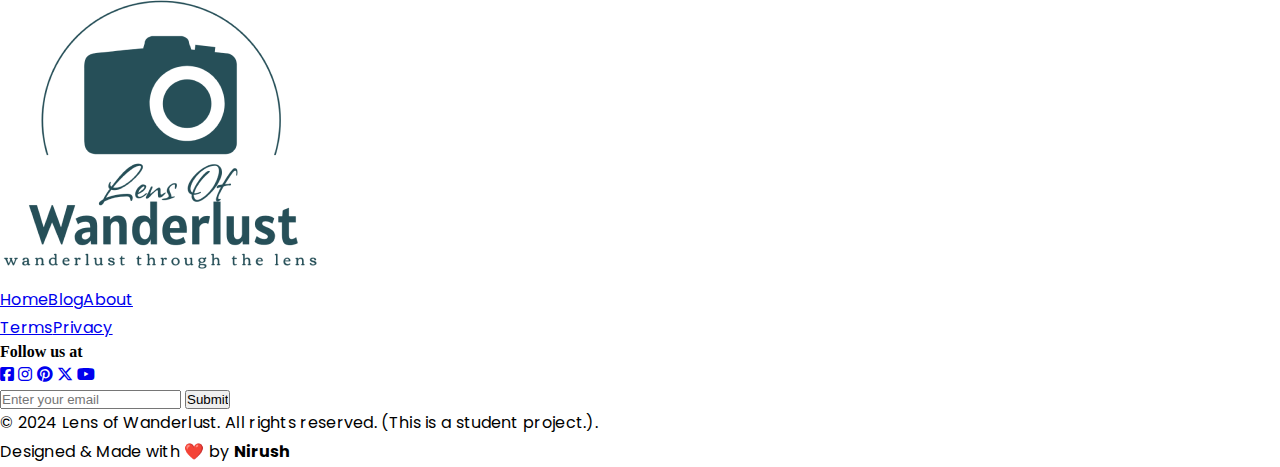
<file: account/register.html>
<!DOCTYPE html>
<html lang="en">

<head>
    <meta charset="UTF-8" />
    <meta name="viewport" content="width=device-width, initial-scale=1.0" />
    <meta name="title" content="Lens of Wanderlust">
    <title>Register / Lens of Wanderlust</title>
    <meta name="description"
        content="Join our travel photography blog community! Share experiences, tell stories, and post stunning images. Everyone is welcome to become part of our interactive platform." />
    <meta name="robots" content="index, follow">
    <link rel="shortcut icon" href="/image/favicon.png" type="image/x-icon">
    <link href="/css/register.css" rel="stylesheet">
    <link rel='stylesheet' href='https://cdnjs.cloudflare.com/ajax/libs/font-awesome/6.7.2/css/all.css'
        integrity='sha512-GmZYQ9SKTnOea030Tbiat0Y+jhnYLIpsGAe6QTnToi8hI2nNbVMETHeK4wm4MuYMQdrc38x+sX77+kVD01eNsQ=='
        crossorigin='anonymous' />
    <script type="module" src="/js/register.mjs" defer></script>
</head>

<body>
    <header>
        <nav class="desktop-nav">
            <a class="logo" href="../index.html"><img src="/image/logo.png" alt="Logo"></a>
            <input type="checkbox" id="check">
            <div class="nav-links">
                <li><a class="nav-item home" href="/home.html">Home</a></li>
                <li><a class="nav-item blog" href="/index.html">Blog</a></li>
                <li><a class="nav-item about" href="/about.html">About</a></li>
                <ul class="nav-login-register">
                    <li><a href="/account/login.html" class="log-in account">Log in</a></li>
                    <li><a href="/account/register.html" class="register account">Register</a></li>
                </ul>
                <label for="check" class="c-close-menu"><i class="fa-solid fa-x"></i></label>
            </div>
            <label for="check" class="c-open-menu"><i class="fa-solid fa-bars"></i></label>
        </nav>
    </header>

    <main>
        <h1 style="display: none;">Hei</h1>
        <span class="loader" id="loader"></span>

        <section class="login-container">
            <div class="login-img-div">
                <img src="/image/register/register.jpg" alt="Rear view of a vehicle driving on a road">
            </div>
            <form class="login-form" id="register-form" method="POST">
                <h2>Create Account</h2>

                <label class="label" for="username">User Name</label>
                <input type="text" name="username" id="username" placeholder="Enter your user name" required>

                <label class="label" for="email">Email Address</label>
                <input type="email" name="email" id="email" placeholder="Enter your email address" required>

                <label class="label" for="password">Password</label>
                <div class="password-wrapper">
                    <input type="password" name="password" id="password" placeholder="Create a password" required
                        minlength="7">
                    <button type="button" id="togglePassword" class="togglePassword"
                        aria-label="Toggle password visibility">
                        👁️
                    </button>
                </div>
                <label class="label" for="confirm-password">Confirm Password</label>
                <div class="password-wrapper">
                    <input type="password" name="password" id="confirm-password" placeholder="Re-enter your password"" required>
                    <button type=" button" id="toggleConfirmPassword" class="togglePassword"
                        aria-label="Toggle password visibility">
                    👁️
                    </button>
                </div>
                <p>By continuing, you agree to the <span>Terms</span> of use and <span>Privacy Policy.</span></p>

                <div class="robot-check">
                    <input class="not-robot" type="checkbox" id="notRobot" required>
                    <label class="not-robot-label" for="notRobot">I'm not a robot</label>
                    <img src="/image/login/RecaptchaLogo.svg.png" alt="reCAPTCHA logo">
                </div>

                <input class="submit" type="submit" value="Register" aria-label="Submit registration">

                <span class="Do-not-have-account">Already have an account?</span>
                <a href="/account/login.html" class="sing-up">Log in</a>
            </form>
        </section>
    </main>

    <footer class="footer">
        <div class="footer-row-1">
            <div class="footer-column-1">
                <div class="footer-logo-div">
                    <img src="/image/logo.png" alt="Logo">
                </div>
            </div>
            <div class="footer-column-2">
                <div class="footer-column-2-left">
                    <a href="/home.html">Home</a><a href="/index.html">Blog</a><a href="/about.html">About</a>
                </div>
                <div class="footer-column-2-right">
                    <a href="/home.html">Terms</a><a href="/home.html">Privacy</a>
                </div>
            </div>
            <div class="footer-column-3">
                <h4>Follow us at</h4>
                <div class="footer-social-media-icons">
                    <a href="https://www.facebook.com/"><i class="fa-brands fa-square-facebook"></i></a>
                    <a href="https://www.instagram.com/"><i class="fa-brands fa-instagram"></i></a>
                    <a href="https://www.pinterest.com/"><i class="fa-brands fa-pinterest"></i></a>
                    <a href="https://x.com/"><i class="fa-brands fa-x-twitter"></i></a>
                    <a href="https://www.youtube.com/"><i class="fa-brands fa-youtube"></i></a>
                </div>
            </div>
            <form action="" class="footer-column-4">
                <input type="email" placeholder="Enter your email">
                <input type="submit">
            </form>
        </div>

        <div class="footer-row-2">
            <p>&copy; 2024 Lens of Wanderlust. All rights reserved. (This is a student project.).</p>
            <p>Designed & Made with ❤️ by <strong>Nirush</strong></p>
        </div>
    </footer>
</body>

</html>
</file>
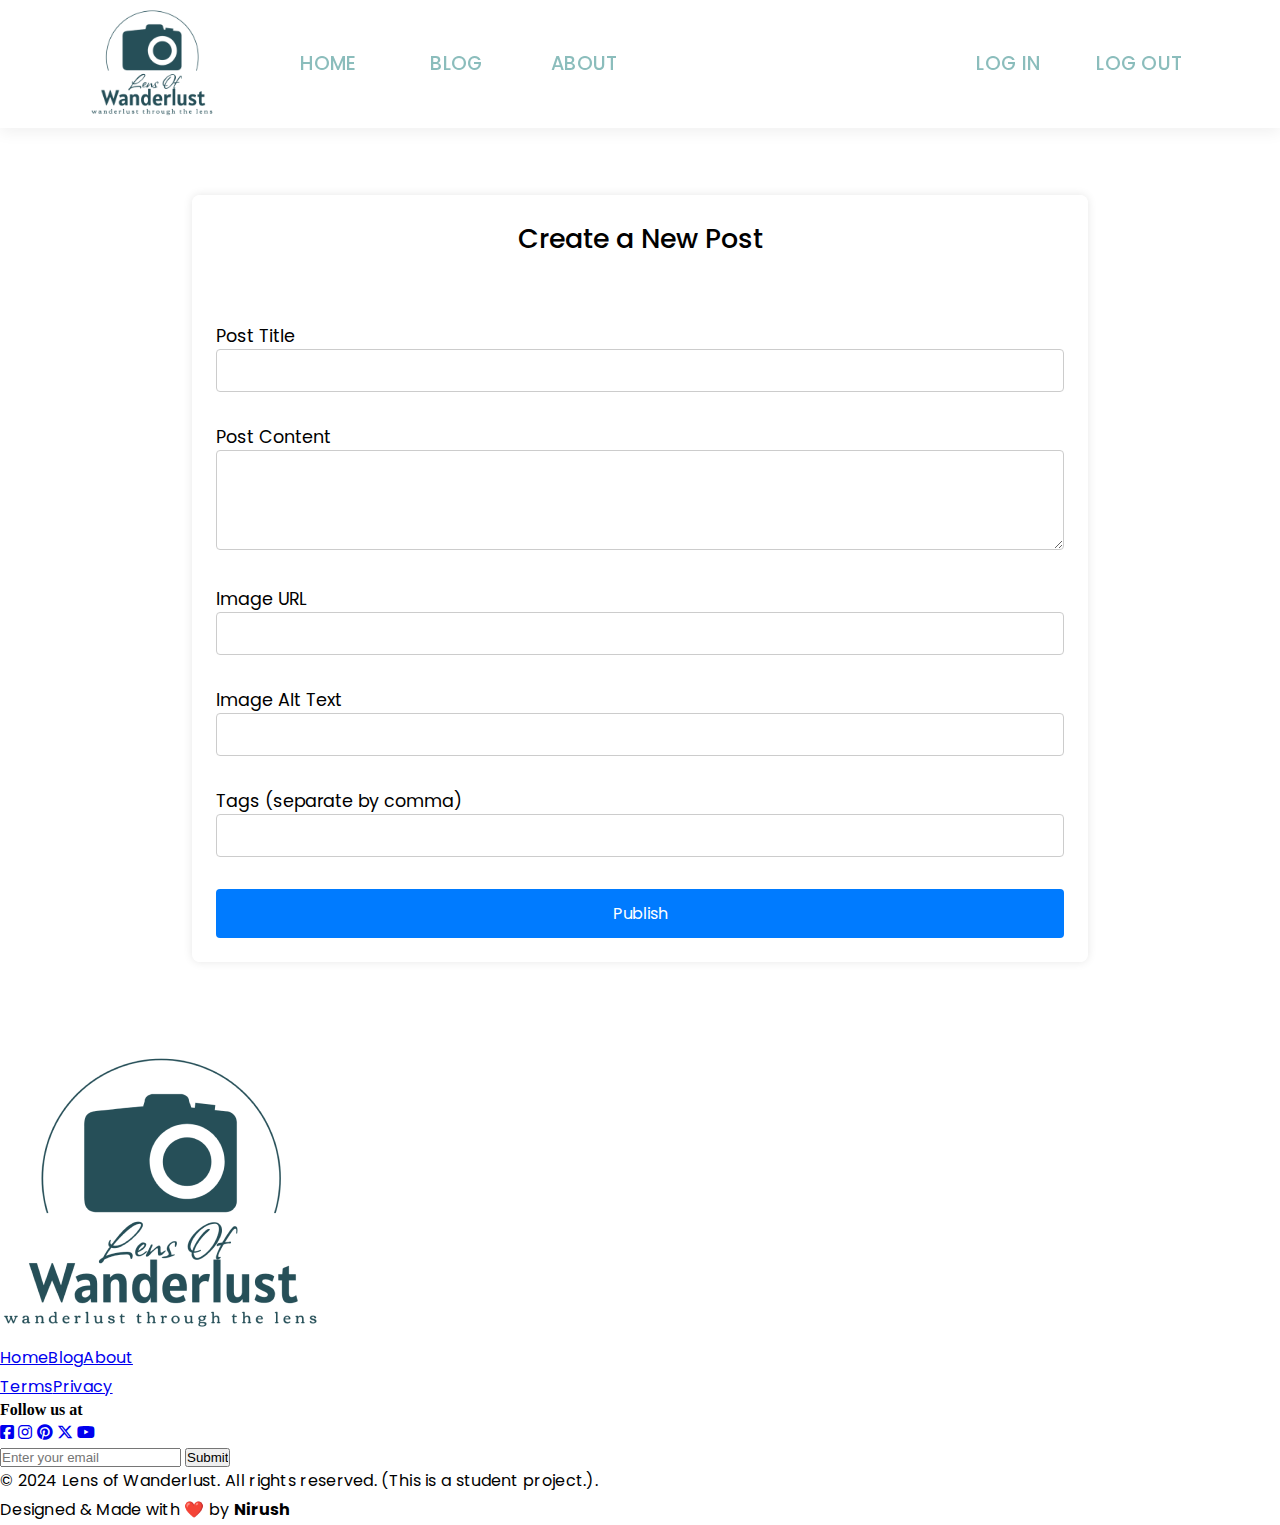
<file: post/create.html>
<!DOCTYPE html>
<html lang="en">

<head>
    <meta charset="UTF-8" />
    <meta name="viewport" content="width=device-width, initial-scale=1.0" />
    <meta name="title" content="Lens of Wanderlust">
    <title>Create New Post / Lens of Wanderlust</title>
    <meta name="description"
        content="Welcome to our travel photography blog community! Here is a place where travelers, photographers, and creative souls from all around the world come together to share experiences, tell their stories, and stunning images. Whether you are an amateur, a professional, or simply someone who loves to soak up the wonder of the world, you are welcome to join our dynamic, interactive community." />
    <meta name="robots" content="index, follow">
    <link rel="shortcut icon" href="/image/favicon.png" type="image/x-icon">
    <link href="/css/create.css" rel="stylesheet">
    <link rel='stylesheet' href='https://cdnjs.cloudflare.com/ajax/libs/font-awesome/6.7.2/css/all.css'
        integrity='sha512-GmZYQ9SKTnOea030Tbiat0Y+jhnYLIpsGAe6QTnToi8hI2nNbVMETHeK4wm4MuYMQdrc38x+sX77+kVD01eNsQ=='
        crossorigin='anonymous' />
    <script type="module" src="/js/create.mjs" defer></script>

</head>

<body>

    <header>

        <nav class="desktop-nav">
            <a class="logo" href="../index.html"><img src="/image/logo.png" alt="Logo"></a>

            <input type="checkbox" id="check">
            <div class="nav-links">
                <li role="home" aria-label="home">
                    <a class="nav-item home" href="/home.html">Home</a>
                </li>
                <li role="blog" aria-label="blog">
                    <a class="nav-item blog" href="/index.html">Blog</a>
                </li>

                <li role=" aboutus">
                    <a class="nav-item about" href="/about.html">About</a>
                </li>

                <ul class="nav-login-register">
                    <li><a href="" aria-label="login" class="log-in account" id="log-in">Log in</a>
                    </li>
                    <li><a href="../account/login.html" aria-label="register" class="register account" id="log-out">Log
                            out</a></li>
                </ul>

                <label for="check" class="c-close-menu">
                    <i class="fa-solid fa-x"></i>
                </label>
            </div>


            <label for="check" class="c-open-menu">
                <i class="fa-solid fa-bars"></i>
            </label>
        </nav>
    </header>

    <main>

        <span class="loader" id="loader"></span>

        <div class="create-new-post-component">

            <form id="postForm">
                <h2>Create a New Post</h2>
                <div>
                    <label for="title">Post Title</label>
                    <input type="text" id="title" name="title" required />
                </div>

                <div>
                    <label for="content">Post Content</label>
                    <textarea id="content" name="content" required maxlength="10000"></textarea>
                </div>

                <div>
                    <label for="imageUrl">Image URL</label>
                    <input type="url" id="imageUrl" name="imageUrl" required />
                </div>

                <div>
                    <label for="imageAlt">Image Alt Text</label>
                    <input type="text" id="imageAlt" name="imageAlt" />
                </div>

                <div>
                    <label for="tags">Tags (separate by comma)</label>
                    <input type="text" id="tags" name="tags" />
                </div>

                <input class="publish" type="submit" value="Publish" aria-label="Create new post">
            </form>
        </div>

    </main>

    <footer class="footer">
        <div class="footer-row-1">
            <div class="footer-column-1">
                <div class="footer-logo-div">
                    <img src="/image/logo.png" alt="Logo">
                </div>
            </div>
            <div class="footer-column-2">
                <div class="footer-column-2-left">
                    <a href="/home.html">Home</a><a href="/index.html">Blog</a><a href="/about.html">About</a>
                </div>
                <div class="footer-column-2-right">
                    <a href="/home.html">Terms</a><a href="/home.html">Privacy</a>
                </div>
            </div>
            <div class="footer-column-3">
                <h4>Follow us at</h4>

                <div class="footer-social-media-icons">
                    <a href="https://www.facebook.com/" aria-label="facebook"><i
                            class="fa-brands fa-square-facebook"></i></a>
                    <a href="https://www.instagram.com/" aria-label="instagram"><i
                            class="fa-brands fa-instagram"></i></a>
                    <a href="https://www.pinterest.com/" aria-label="pinterest"><i
                            class="fa-brands fa-pinterest"></i></a>
                    <a href="https://x.com/" aria-label="x-twitter"> <i class="fa-brands fa-x-twitter"></i></a>
                    <a href="https://www.youtube.com/" aria-label="youtube"> <i class="fa-brands fa-youtube"></i></a>
                </div>
            </div>
            <form class="footer-column-4">
                <label for="email" style="display: none;"></label>
                <input type="email" id="email" placeholder="Enter your email">
                <label for="submit" style="display: none;"></label>
                <input type="submit" id="submit"></input>
            </form>
        </div>

        </div>
        <div class="footer-row-2">
            <p>&copy; 2024 Lens of Wanderlust. All rights reserved. (This is a student project.).</p>
            <p>Designed & Made with ❤️ by <strong>Nirush</strong></p>
        </div>
    </footer>
</body>

</html>
</file>
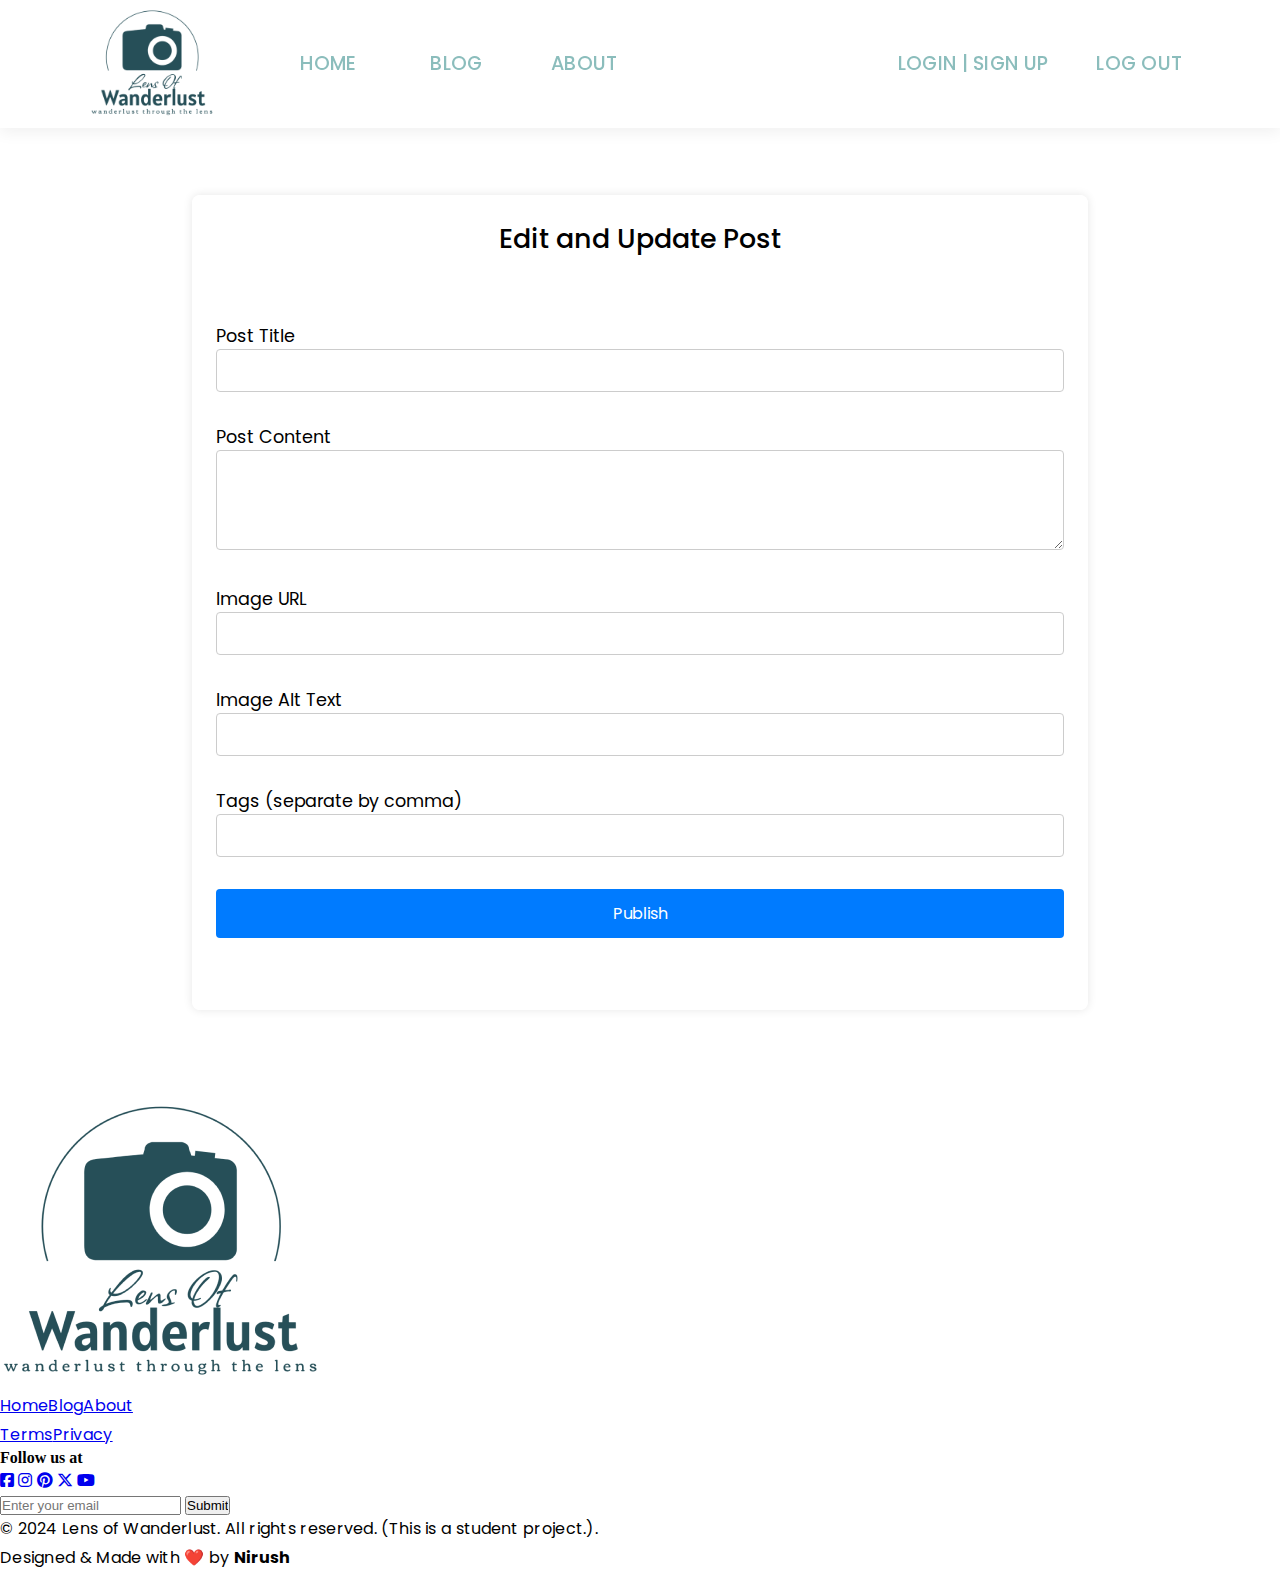
<file: post/edit.html>
<!DOCTYPE html>
<html lang="en">

<head>
    <meta charset="UTF-8" />
    <meta name="viewport" content="width=device-width, initial-scale=1.0" />
    <meta name="title" content="Lens of Wanderlust">
    <title>Create/Edit Post / Lens of Wanderlust</title>
    <meta name="description"
        content="Welcome to our travel photography blog community! Here is a place where travelers, photographers, and creative souls from all around the world come together to share experiences, tell their stories, and stunning images. Whether you are an amateur, a professional, or simply someone who loves to soak up the wonder of the world, you are welcome to join our dynamic, interactive community." />
    <meta name="robots" content="index, follow">
    <link rel="shortcut icon" href="/image/favicon.png" type="image/x-icon">
    <link href="/css/create.css" rel="stylesheet">
    <link rel='stylesheet' href='https://cdnjs.cloudflare.com/ajax/libs/font-awesome/6.7.2/css/all.css'
        integrity='sha512-GmZYQ9SKTnOea030Tbiat0Y+jhnYLIpsGAe6QTnToi8hI2nNbVMETHeK4wm4MuYMQdrc38x+sX77+kVD01eNsQ=='
        crossorigin='anonymous' />
    <script type="module" src="/js/edit.mjs" defer></script>
</head>

<body>

    <header>
        <nav class="desktop-nav">
            <a class="logo" href="../index.html"><img src="/image/logo.png" alt="Logo"></a>

            <input type="checkbox" id="check">
            <div class="nav-links">
                <li role="home" aria-label="home">
                    <a class="nav-item home" href="/home.html">Home</a>
                </li>
                <li role="blog" aria-label="blog">
                    <a class="nav-item blog" href="/index.html">Blog</a>
                </li>

                <li role=" aboutus">
                    <a class="nav-item about" href="/about.html">About</a>
                </li>

                <ul class="nav-login-register">
                    <li><a href="" aria-label="login" class="log-in account" id="log-in">Log in</a>
                    </li>
                    <li><a href="../account/login.html" aria-label="register" class="register account" id="log-out">Log
                            out</a></li>
                </ul>

                <label for="check" class="c-close-menu">
                    <i class="fa-solid fa-x"></i>
                </label>
            </div>

            <label for="check" class="c-open-menu">
                <i class="fa-solid fa-bars"></i>
            </label>
        </nav>
    </header>

    <main>
        <span class="loader" id="loader"></span>

        <div class="create-new-post-component">

            <form id="postForm">
                <h2>Edit and Update Post</h2>
                <div>
                    <label for="title">Post Title</label>
                    <input type="text" id="title" name="title" required />
                </div>

                <div>
                    <label for="content">Post Content</label>
                    <textarea id="content" name="content" required maxlength="10000"></textarea>
                </div>

                <div>
                    <label for="imageUrl">Image URL</label>
                    <input type="url" id="imageUrl" name="imageUrl" required />
                </div>

                <div>
                    <label for="imageAlt">Image Alt Text</label>
                    <input type="text" id="imageAlt" name="imageAlt" />
                </div>

                <div>
                    <label for="tags">Tags (separate by comma)</label>
                    <input type="text" id="tags" name="tags" />
                </div>

                <input class="publish" type="submit" value="Publish" aria-label="Create or Update post">
                <div class="message" id="message"></div>
            </form>
        </div>

    </main>

    <footer class="footer">
        <div class="footer-row-1">
            <div class="footer-column-1">
                <div class="footer-logo-div">
                    <img src="/image/logo.png" alt="Logo">
                </div>
            </div>
            <div class="footer-column-2">
                <div class="footer-column-2-left">
                    <a href="/home.html">Home</a><a href="/index.html">Blog</a><a href="/about.html">About</a>
                </div>
                <div class="footer-column-2-right">
                    <a href="/home.html">Terms</a><a href="/home.html">Privacy</a>
                </div>
            </div>
            <div class="footer-column-3">
                <h4>Follow us at</h4>

                <div class="footer-social-media-icons">
                    <a href="https://www.facebook.com/" aria-label="facebook"><i
                            class="fa-brands fa-square-facebook"></i></a>
                    <a href="https://www.instagram.com/" aria-label="instagram"><i
                            class="fa-brands fa-instagram"></i></a>
                    <a href="https://www.pinterest.com/" aria-label="pinterest"><i
                            class="fa-brands fa-pinterest"></i></a>
                    <a href="https://x.com/" aria-label="x-twitter"> <i class="fa-brands fa-x-twitter"></i></a>
                    <a href="https://www.youtube.com/" aria-label="youtube"> <i class="fa-brands fa-youtube"></i></a>
                </div>
            </div>
            <form action="" class="footer-column-4">
                <input type="email" placeholder="Enter your email">
                <input type="submit"></input>
            </form>
        </div>

        </div>
        <div class="footer-row-2">
            <p>&copy; 2024 Lens of Wanderlust. All rights reserved. (This is a student project.).</p>
            <p>Designed & Made with ❤️ by <strong>Nirush</strong></p>
        </div>
    </footer>
</body>

</html>
</file>
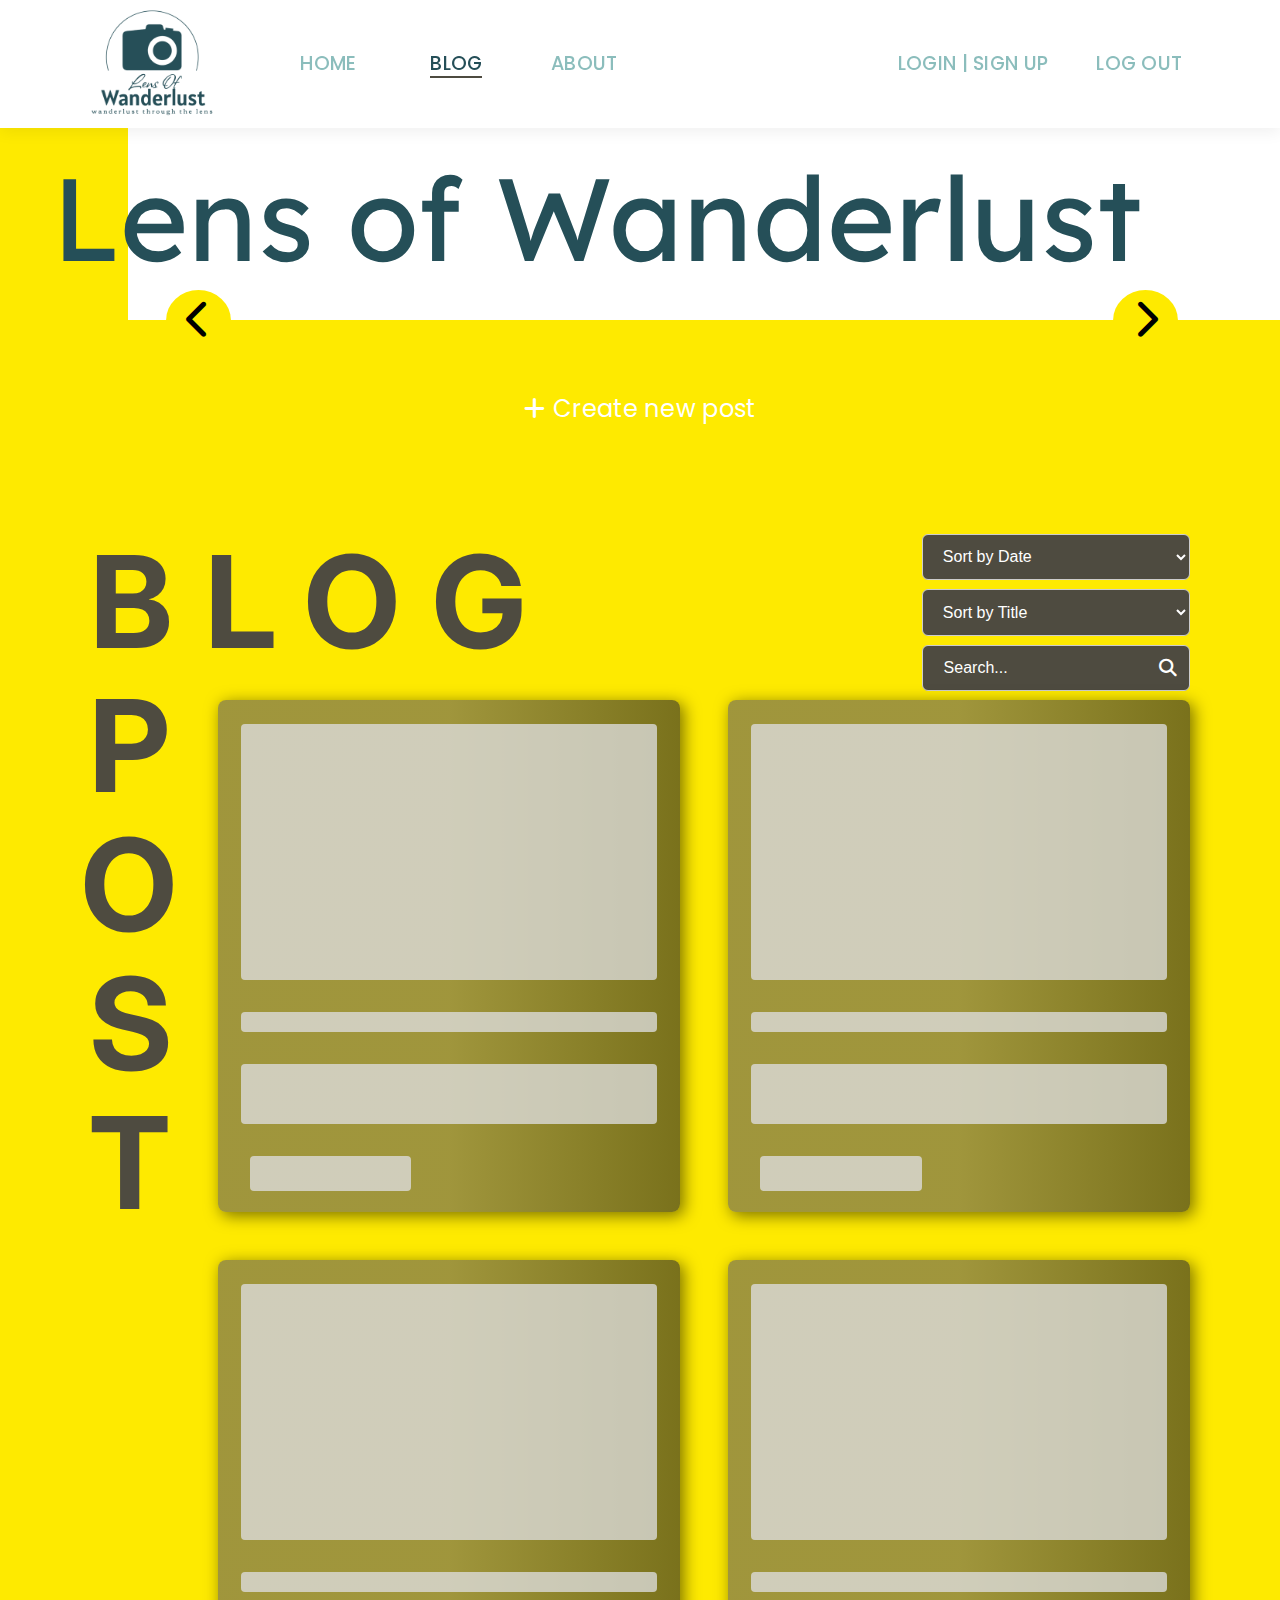
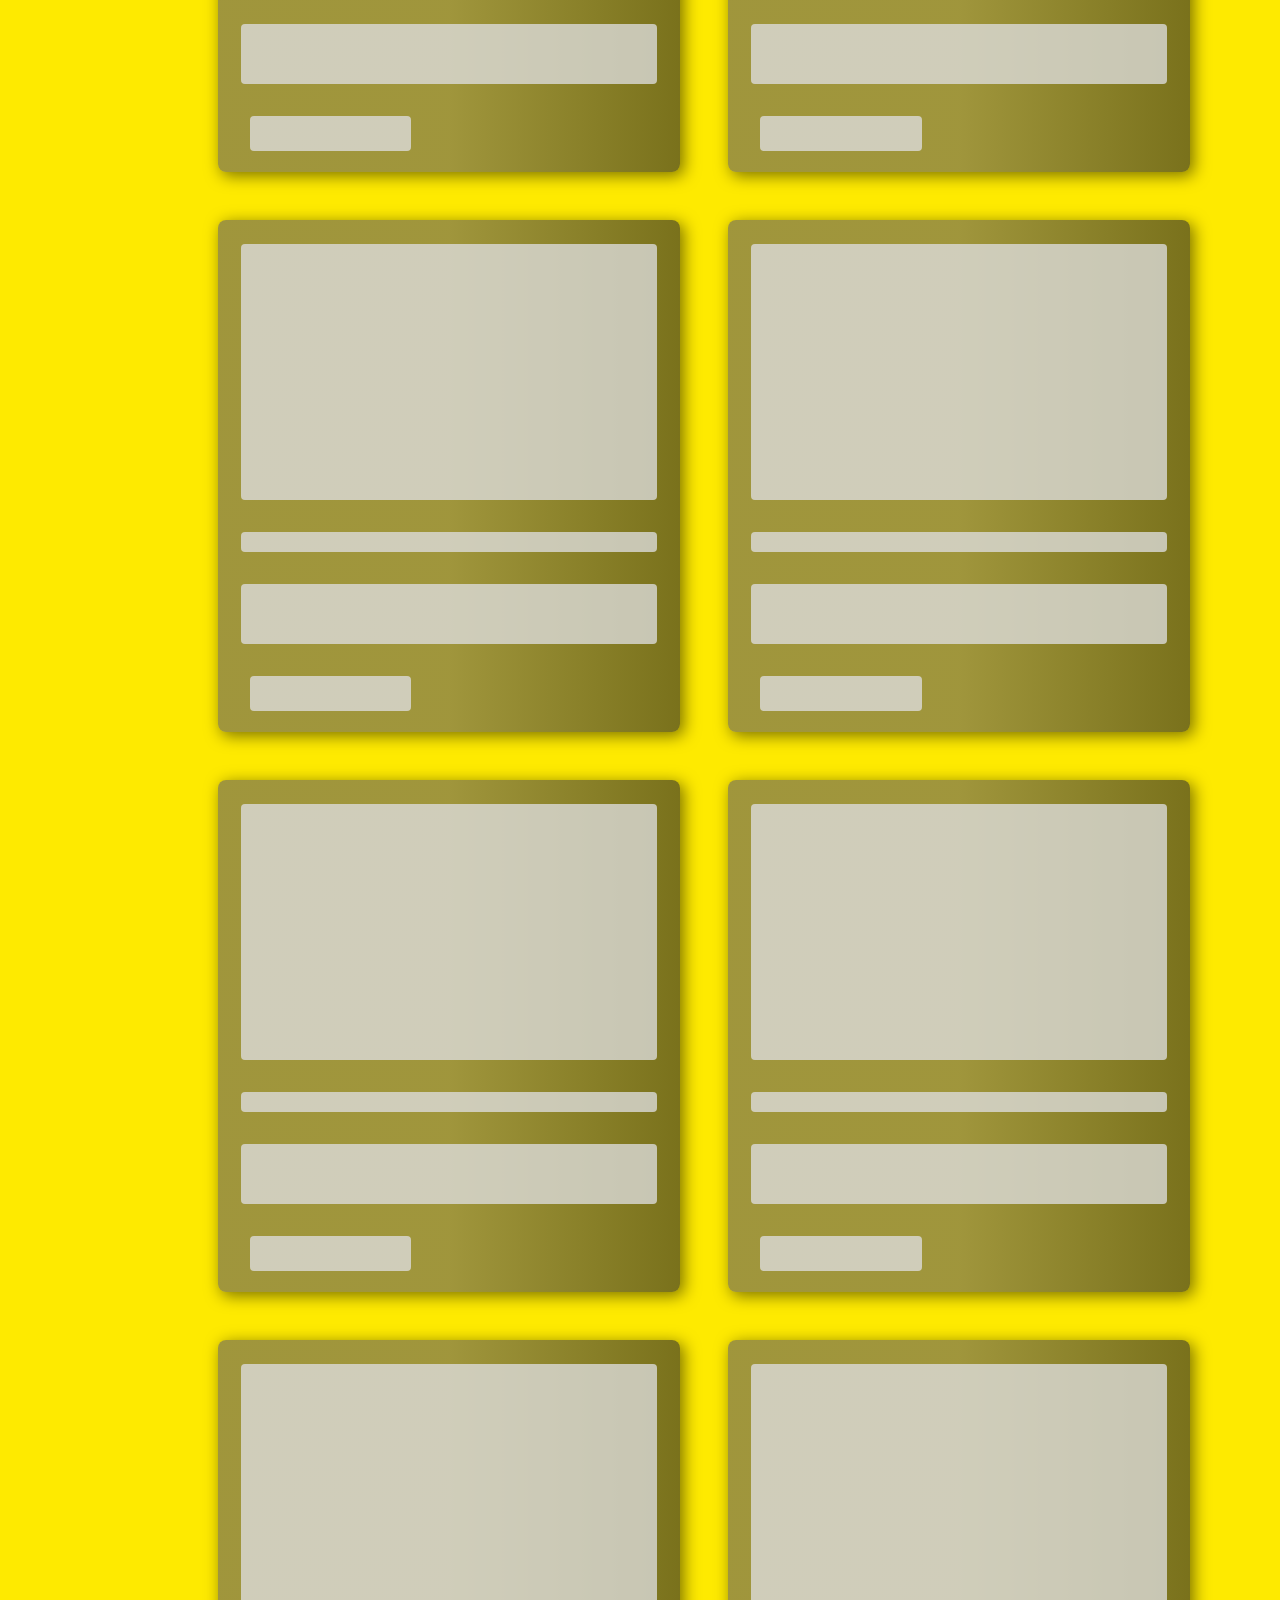
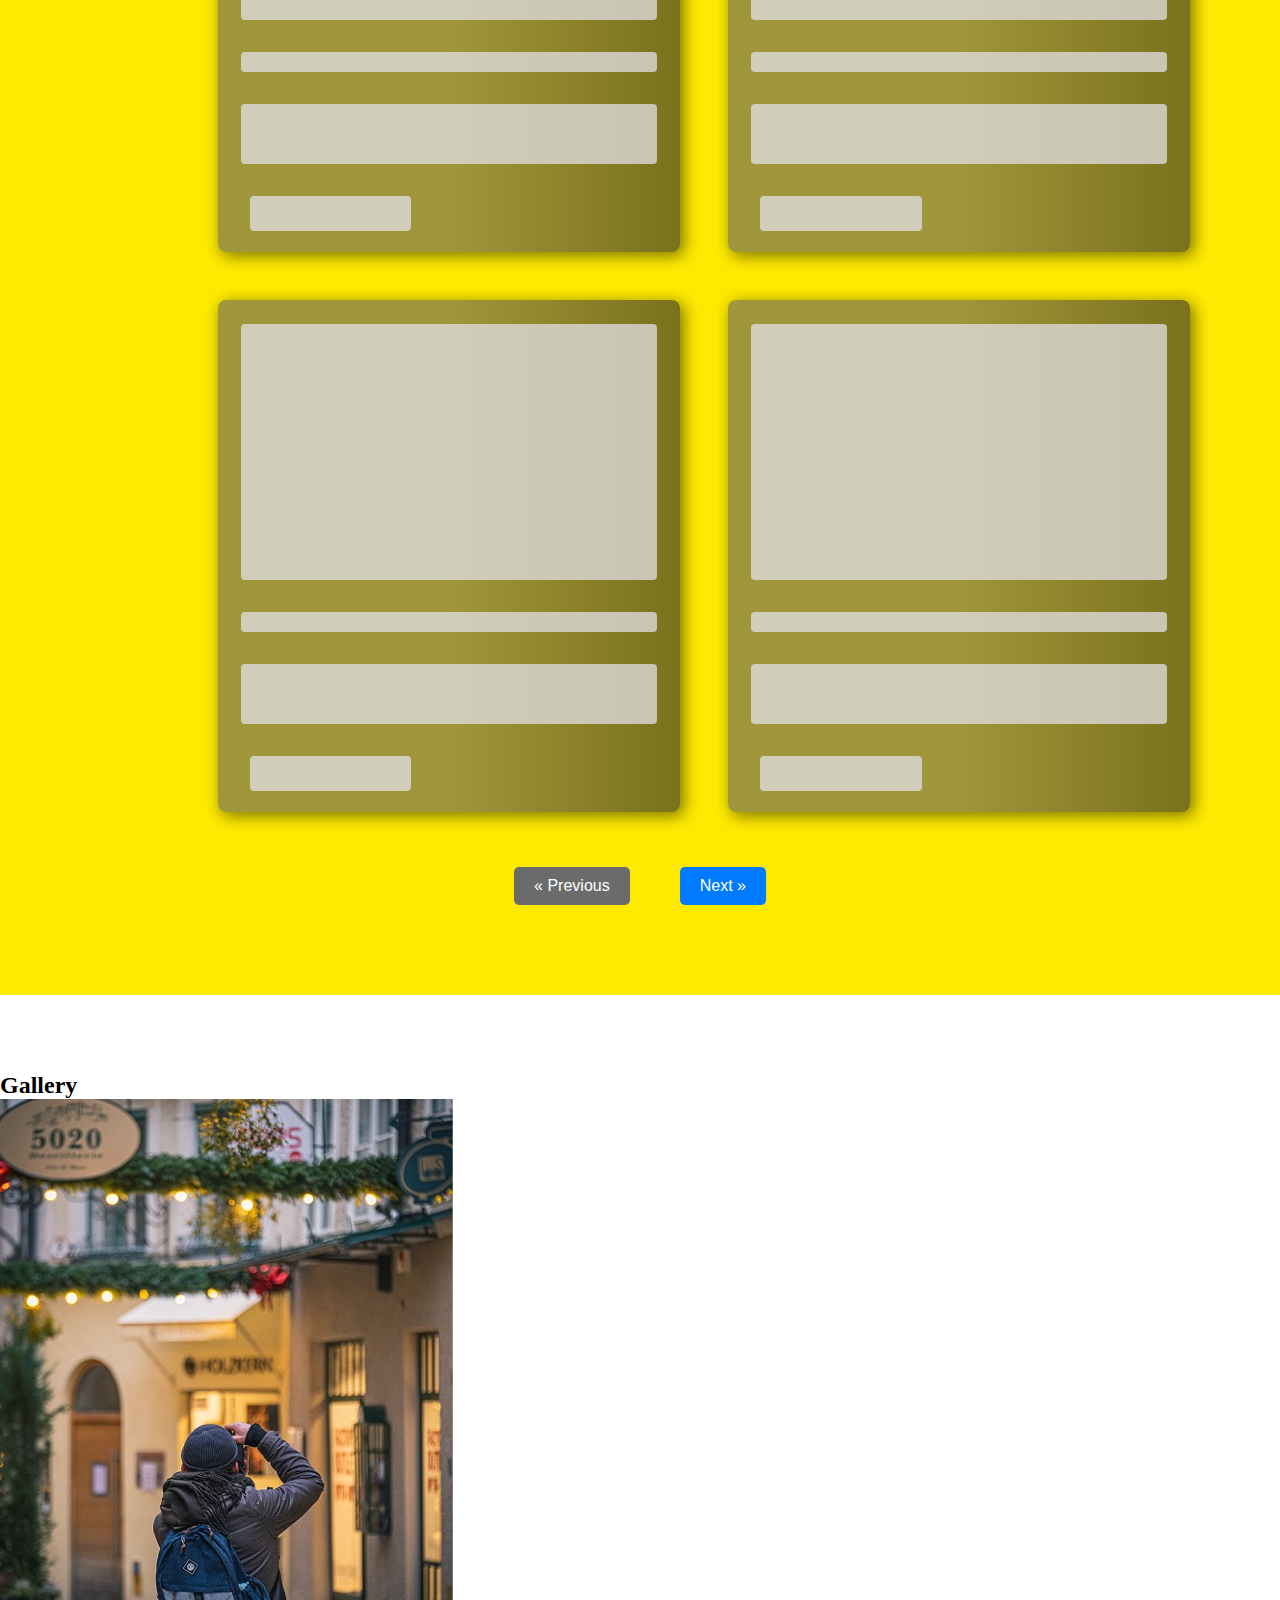
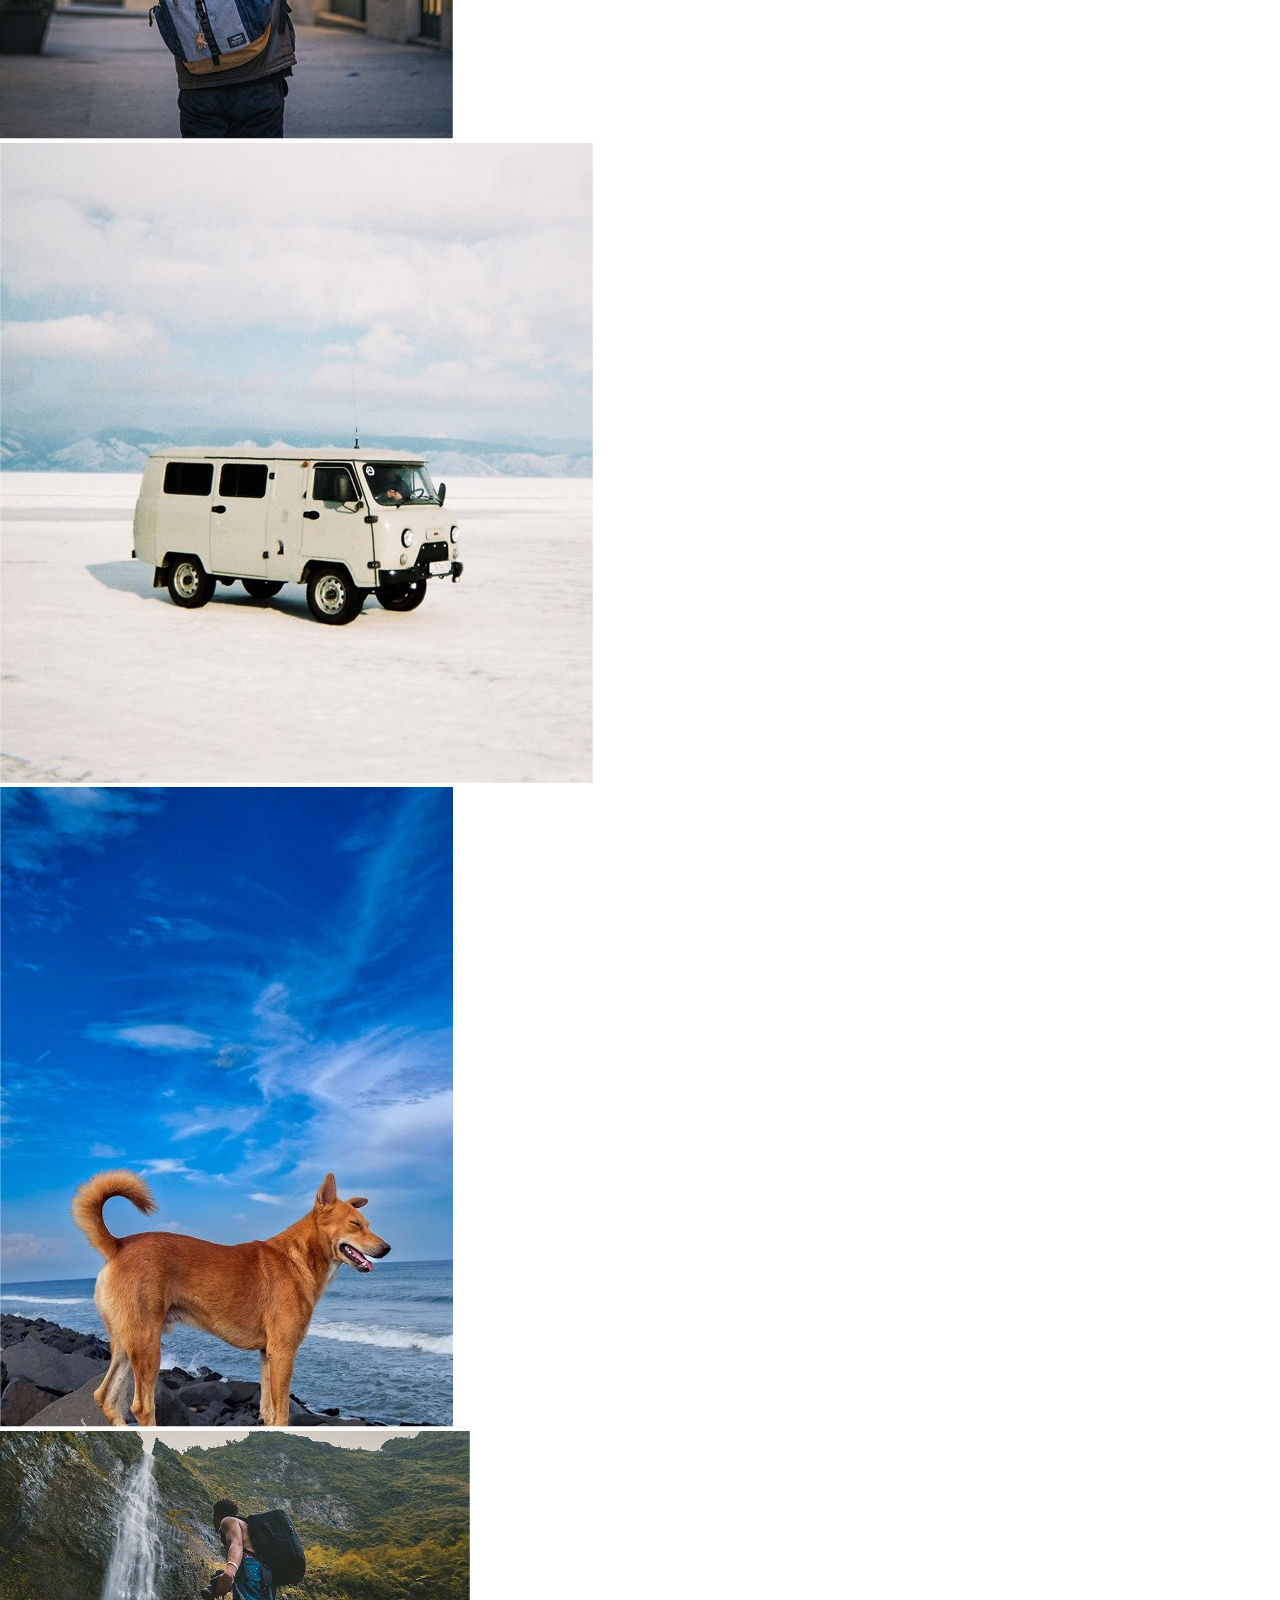
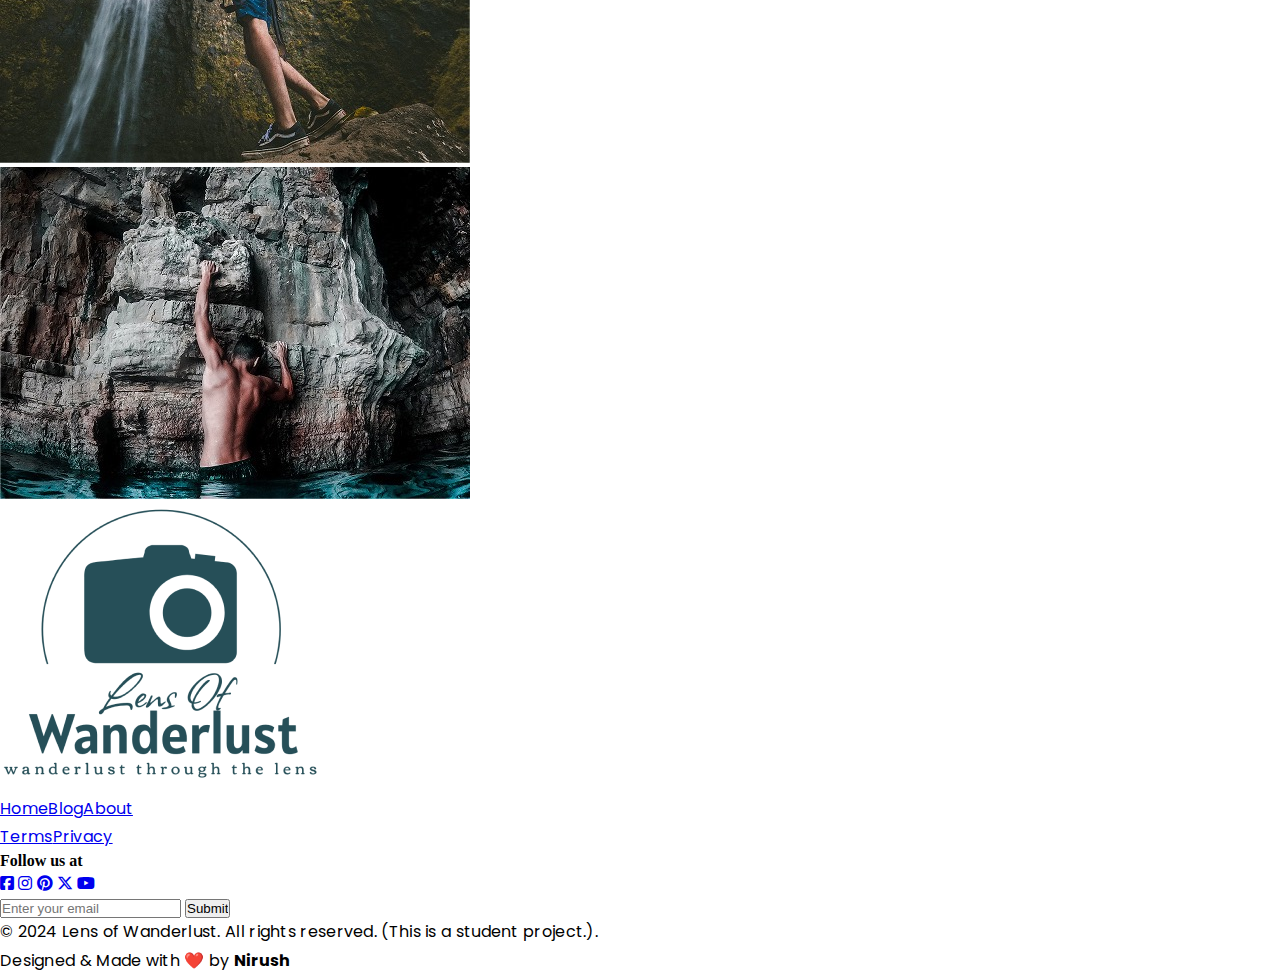
<file: post/manage.html>
<!DOCTYPE html>
<html lang="en">

<head>
    <meta charset="UTF-8" />
    <meta name="viewport" content="width=device-width, initial-scale=1.0" />
    <meta name="title" content="Lens of Wanderlust">
    <title>Manage Blog / Lens of Wanderlust</title>
    <meta name="description"
        content="Welcome to our travel photography blog community! Here is a place where travelers, photographers, and creative souls from all around the world come together to share experiences, tell their stories, and stunning images. Whether you are an amateur, a professional, or simply someone who loves to soak up the wonder of the world, you are welcome to join our dynamic, interactive community." />
    <meta name="robots" content="index, follow">
    <link rel="shortcut icon" href="/image/favicon.png" type="image/x-icon">
    <link href="/css/post.css" rel="stylesheet">
    <link href="/css/manage.css" rel="stylesheet">
    <link rel='stylesheet' href='https://cdnjs.cloudflare.com/ajax/libs/font-awesome/6.7.2/css/all.css'
        integrity='sha512-GmZYQ9SKTnOea030Tbiat0Y+jhnYLIpsGAe6QTnToi8hI2nNbVMETHeK4wm4MuYMQdrc38x+sX77+kVD01eNsQ=='
        crossorigin='anonymous' />
    <script type="module" src="/js/manage.mjs" defer></script>
    <script type="module" src="/js/index.mjs" defer></script>

</head>

<body>

    <header>
        <div class="bg-yellow-top-left"></div>

        <nav class="desktop-nav">
            <a class="logo" href="/home.html"><img src="/image/logo.png" alt="Logo"></a>

            <input type="checkbox" id="check">
            <div class="nav-links">
                <li role="home" aria-label="home">
                    <a class="nav-item home" href="/home.html">Home</a>
                </li>
                <li role="blog" aria-label="blog">
                    <a class="nav-item blog" href="/post/manage.html">Blog</a>
                </li>

                <li role=" aboutus">
                    <a class="nav-item about" href="/about.html">About</a>
                </li>

                <ul class="nav-login-register">
                    <li><a href="" aria-label="login" class="log-in account" id="log-in">Log in</a>
                    </li>
                    <li><a href="../account/login.html" aria-label="register" class="register account" id="log-out">Log
                            out</a></li>
                </ul>

                <label for="check" class="c-close-menu">
                    <i class="fa-solid fa-x"></i>
                </label>
            </div>


            <label for="check" class="c-open-menu">
                <i class="fa-solid fa-bars"></i>
            </label>
        </nav>
    </header>

    <main>
        <h1>Lens of Wanderlust</h1>
        <section class="main-carousel-container">
            <div class="carousel-container" id="carousel-container-el">

                <div id="carousel-skeleton-container">
                    <div class="carousel-title-div skeleton-title-div">
                        <div class="skeleton-title-line"></div>
                    </div>
                </div>
                <button type="button" class="slider-button" aria-label="left slider arrow" id="prev">
                    <i class="fa-solid fa-chevron-left"></i>
                </button>

                <div id="carousel-content-el"></div>

                <button type="button" class="slider-button" aria-label="right slider arrow" id="next">
                    <i class="fa-solid fa-chevron-right"></i>
                </button>
            </div>
        </section>

        <section class="create-new-post">
            <a href="/post/create.html"><i class="fa-solid fa-plus"></i> Create new post</a>
        </section>
        <section class="blog-main-container">
            <div class="blog-text-div">
                <h2 class="blog-text">Blog</h2>
                <h2 class="blog-post-md">Blog Post</h2>
                <div class="filter-sorting-search">
                    <select id="sort-filter">
                        <option value="none">Sort by Date</option>
                        <option value="latest">Latest</option>
                        <option value="oldest">Oldest</option>
                    </select>

                    <select id="sort-title">
                        <option value="none">Sort by Title</option>
                        <option value="title-asc">A - Z</option>
                        <option value="title-desc">Z - A</option>
                    </select>

                    <div class="search" id="search" aria-label="search">
                        <input type="text" aria-label="Search" id="search-bar" placeholder="Search...">
                        <i class="fa-solid fa-magnifying-glass"></i>
                    </div>
                </div>
            </div>

            <div class="blog-list-container">
                <div class="post-text-div">
                    <h2>Post</h2>
                </div>
                <div class="blog-post-list-container" id="blog-container">
                </div>
            </div>

            <div id="pagination-container">
                <button class="pagination-btn" id="prev-btn" disabled>&laquo; Previous</button>
                <span id="page-number"></span>
                <button class="pagination-btn" id="next-btn">Next &raquo;</button>
            </div>

        </section>

        <section class="gallery-section">

            <h2>Gallery</h2>

            <div class="gallery-grid">
                <div class="gallery-item item-1">
                    <img src="/image/home/gallery/image1.jpg" alt="A person capturing a photograph.">
                </div>
                <div class="gallery-item item-2">
                    <img src="/image/home/gallery/image3.jpg" alt="A photograph of a vehicle.">
                </div>
                <div class="gallery-item item-3">
                    <img src="/image/home/gallery/image4.jpg" alt="A photograph of a dog.">
                </div>
                <div class="gallery-item item-4">
                    <img src="/image/home/gallery/image2.jpg" alt="A photograph of a person exploring a waterfall.">
                </div>
                <div class="gallery-item item-5">
                    <img src="/image/home/gallery/image5.jpg" alt="A photograph of a person exploring a waterfall.">
                </div>
        </section>


    </main>

    <footer class="footer">
        <div class="footer-row-1">
            <div class="footer-column-1">
                <div class="footer-logo-div">
                    <img src="/image/logo.png" alt="Logo">
                </div>
            </div>
            <div class="footer-column-2">
                <div class="footer-column-2-left">
                    <a href="/home.html">Home</a><a href="/index.html">Blog</a><a href="/about.html">About</a>
                </div>
                <div class="footer-column-2-right">
                    <a href="/home.html">Terms</a><a href="/home.html">Privacy</a>
                </div>
            </div>
            <div class="footer-column-3">
                <h4>Follow us at</h4>

                <div class="footer-social-media-icons">
                    <a href="https://www.facebook.com/" aria-label="facebook"><i
                            class="fa-brands fa-square-facebook"></i></a>
                    <a href="https://www.instagram.com/" aria-label="instagram"><i
                            class="fa-brands fa-instagram"></i></a>
                    <a href="https://www.pinterest.com/" aria-label="pinterest"><i
                            class="fa-brands fa-pinterest"></i></a>
                    <a href="https://x.com/" aria-label="x-twitter"> <i class="fa-brands fa-x-twitter"></i></a>
                    <a href="https://www.youtube.com/" aria-label="youtube"> <i class="fa-brands fa-youtube"></i></a>
                </div>
            </div>
            <form action="" class="footer-column-4">
                <input type="email" placeholder="Enter your email">
                <input type="submit"></input>
            </form>
        </div>

        </div>
        <div class="footer-row-2">
            <p>&copy; 2024 Lens of Wanderlust. All rights reserved. (This is a student project.).</p>
            <p>Designed & Made with ❤️ by <strong>Nirush</strong></p>
        </div>
    </footer>
</body>

</html>
</file>
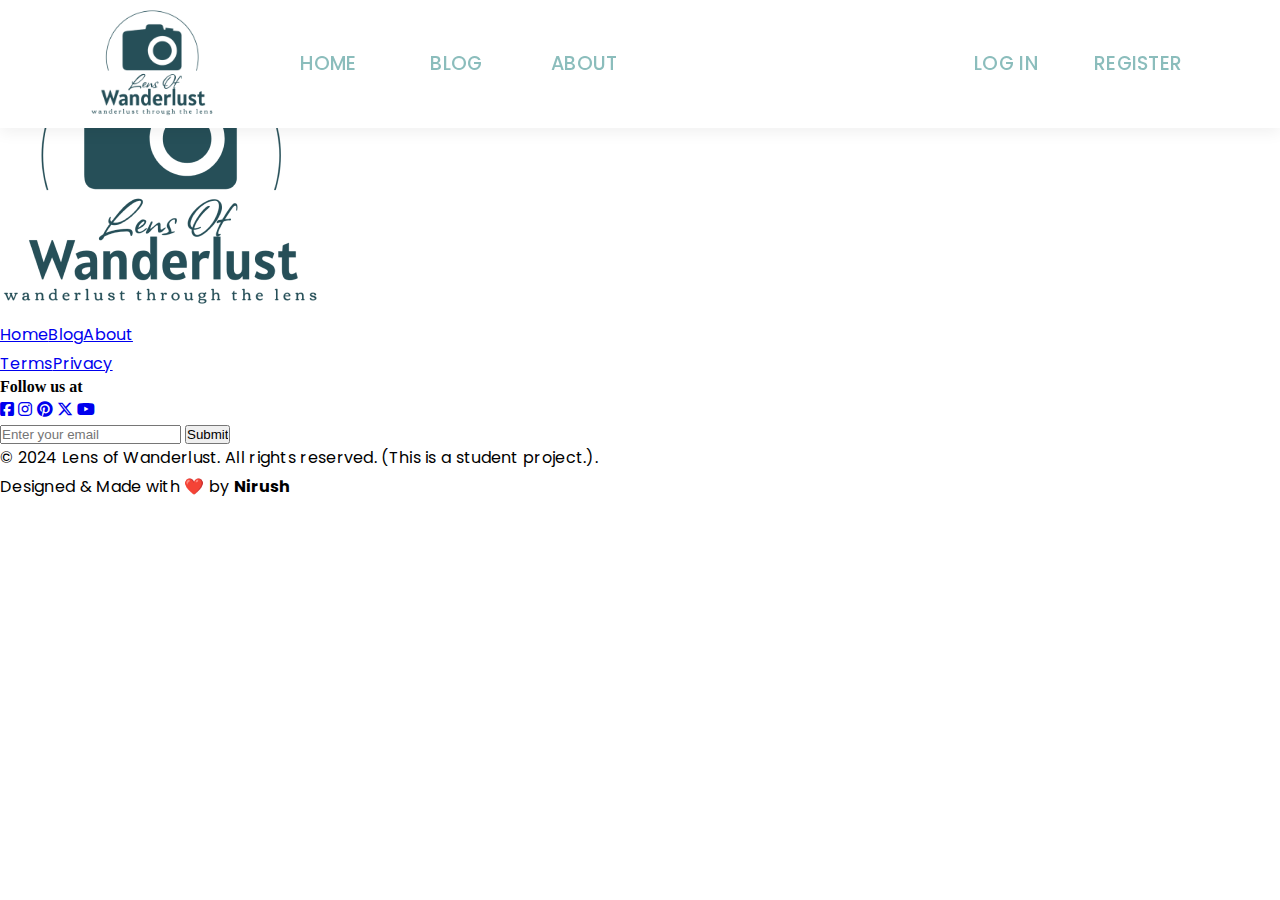
<file: post/single.html>
<!DOCTYPE html>
<html lang="en">

<head>
    <meta charset="UTF-8" />
    <meta name="viewport" content="width=device-width, initial-scale=1.0" />
    <meta name="title" content="Lens of Wanderlust">
    <title>Single Blog Post/ Lens of Wanderlust</title>
    <meta name="description"
        content="Welcome to our travel photography blog community! Here is a place where travelers, photographers, and creative souls from all around the world come together to share experiences, tell their stories, and stunning images. Whether you are an amateur, a professional, or simply someone who loves to soak up the wonder of the world, you are welcome to join our dynamic, interactive community." />
    <meta name="robots" content="index, follow">
    <link rel="shortcut icon" href="/image/favicon.png" type="image/x-icon">
    <link href="/css/single.css" rel="stylesheet">
    <link rel='stylesheet' href='https://cdnjs.cloudflare.com/ajax/libs/font-awesome/6.7.2/css/all.css'
        integrity='sha512-GmZYQ9SKTnOea030Tbiat0Y+jhnYLIpsGAe6QTnToi8hI2nNbVMETHeK4wm4MuYMQdrc38x+sX77+kVD01eNsQ=='
        crossorigin='anonymous' />

    <script type="module" src="/js/single.mjs" defer></script>

</head>

<body>

    <header>
        <nav class="desktop-nav">
            <a class="logo" href="../index.html"><img src="/image/logo.png" alt="Logo"></a>

            <input type="checkbox" id="check">
            <div class="nav-links">
                <li role="home" aria-label="home">
                    <a class="nav-item home" href="/home.html">Home</a>
                </li>
                <li role="blog" aria-label="blog">
                    <a class="nav-item blog" href="/index.html">Blog</a>
                </li>

                <li role=" aboutus">
                    <a class="nav-item about" href="/about.html">About</a>
                </li>

                <ul class="nav-login-register">
                    <li><a href="../account/login.html" aria-label="login" class="log-in account">Log in</a></li>
                    <li><a href="../account/register.html" aria-label="register" class="register account">Register</a>
                    </li>
                </ul>

                <label for="check" class="c-close-menu">
                    <i class="fa-solid fa-x"></i>
                </label>
            </div>


            <label for="check" class="c-open-menu">
                <i class="fa-solid fa-bars"></i>
            </label>
        </nav>
    </header>


    <main>

        <section id="singe-post-container"></section>

        <section class="gallery-section">

            <h2>Gallery</h2>

            <div class="gallery-grid">
                <div class="gallery-item item-1">
                    <img src="/image/home/gallery/image1.jpg" alt="A person capturing a photograph.">
                </div>
                <div class="gallery-item item-2">
                    <img src="/image/home/gallery/image3.jpg" alt="A photograph of a vehicle.">
                </div>
                <div class="gallery-item item-3">
                    <img src="/image/home/gallery/image4.jpg" alt="A photograph of a dog.">
                </div>
                <div class="gallery-item item-4">
                    <img src="/image/home/gallery/image2.jpg" alt="A photograph of a person exploring a waterfall.">
                </div>
                <div class="gallery-item item-5">
                    <img src="/image/home/gallery/image5.jpg" alt="A photograph of a person exploring a waterfall.">
                </div>
        </section>


    </main>

    <footer class="footer">
        <div class="footer-row-1">
            <div class="footer-column-1">
                <div class="footer-logo-div">
                    <img src="/image/logo.png" alt="Logo">
                </div>
            </div>
            <div class="footer-column-2">
                <div class="footer-column-2-left">
                    <a href="/home.html">Home</a><a href="/index.html">Blog</a><a href="/about.html">About</a>
                </div>
                <div class="footer-column-2-right">
                    <a href="/home.html">Terms</a><a href="/home.html">Privacy</a>
                </div>
            </div>
            <div class="footer-column-3">
                <h4>Follow us at</h4>

                <div class="footer-social-media-icons">
                    <a href="https://www.facebook.com/" aria-label="facebook"><i
                            class="fa-brands fa-square-facebook"></i></a>
                    <a href="https://www.instagram.com/" aria-label="instagram"><i
                            class="fa-brands fa-instagram"></i></a>
                    <a href="https://www.pinterest.com/" aria-label="pinterest"><i
                            class="fa-brands fa-pinterest"></i></a>
                    <a href="https://x.com/" aria-label="x-twitter"> <i class="fa-brands fa-x-twitter"></i></a>
                    <a href="https://www.youtube.com/" aria-label="youtube"> <i class="fa-brands fa-youtube"></i></a>
                </div>
            </div>
            <form action="" class="footer-column-4">
                <input type="email" placeholder="Enter your email">
                <input type="submit"></input>
            </form>
        </div>

        </div>
        <div class="footer-row-2">
            <p>&copy; 2024 Lens of Wanderlust. All rights reserved. (This is a student project.).</p>
            <p>Designed & Made with ❤️ by <strong>Nirush</strong></p>
        </div>
    </footer>
</body>

</html>
</file>
<file: css/post.css>
@import url(/css/common-css.css);
@import url('https://fonts.googleapis.com/css2?family=Forum&display=swap');
@import url('https://fonts.googleapis.com/css2?family=Inter:ital,opsz,wght@0,14..32,100..900;1,14..32,100..900&display=swap');
@import url('https://fonts.googleapis.com/css2?family=Italiana&display=swap');
@import url('https://fonts.googleapis.com/css2?family=Marcellus&display=swap');

.blog {
    color: var(--color-primary-text) !important;
}

.blog::after {
    content: '';
    position: absolute;
    left: 0;
    bottom: 0;
    height: 2px;
    width: 100%;
    background-color: var(--color-secondary);
    transition: width 0.3s ease;
}

#carousel-skeleton-container {
    width: 100%;
    height: 45rem;
    overflow: hidden;
    position: relative;
    background: linear-gradient(90deg, #6f6a5ba8 25%, #575446a8 50%, #6f6a5ba8 75%);
    background-size: 200% 100%;
    animation: loading 1.5s infinite linear;
}

@keyframes loading {
    to {
        background-position: -200% 0;
    }
}



.skeleton-title-div {
    position: absolute;
    bottom: 0;
    right: 0;
    width: 100%;
    background-color: rgba(0, 0, 0, 0.6);
    padding: 2% 9%;
}

.skeleton-title-line {
    width: 100%;
    background-color: #ddddddc8;
    padding: 4% 8%;
    border-radius: 0.5rem;
}

.main-carousel-container {
    display: flex;
    justify-content: flex-end;
    margin: auto;
    width: 100%;
    position: relative;
    background-color: var(--color-primary);
}

.carousel-container {
    display: flex;
    width: 95%;
    height: auto;
    max-height: 45rem;
    overflow: hidden;
}


.img-container {
    width: 100%;

    .carousel-title-div {
        background-color: rgba(0, 0, 0, .8);
        position: absolute;
        bottom: 0;
        right: 0;
        width: 95%;

        .read-more {
            position: absolute;
            right: 9%;
            bottom: 1.4rem;
            border: transparent;
            background-color: #ffffff;
            color: #000000;
            font-family: "Poppins", sans-serif;
            font-size: 1.2rem;
            font-weight: 500;
            padding: 0.5rem 1.2rem;
            border-radius: 0.3rem;
            cursor: pointer;
            transition: all 0.2s ease-in;

            &:hover {
                background-color: var(--color-primary);
                color: #000000;
            }
        }

        h2 {
            color: #FFFFFF;
            font-family: "Italiana", sans-serif;
            letter-spacing: 0.1rem;
            text-align: start;
            padding: 1% 25% 1% 9%;
            font-size: clamp(1.5rem, 1rem + 2.5vw, 4rem);
            line-height: 100%;
        }
    }
}

.slider-img {
    display: block;
    width: 100%;
    object-fit: cover;
    object-position: center;
}

.slider-button {
    font-size: 2.5rem;
    color: #000000;
    margin: 8%;
    padding: 0.5rem 1.25rem;
    border-radius: 100%;
    background-color: var(--color-primary);
    align-self: center;
    border: transparent;
    cursor: pointer;
    position: absolute;
    transition: all 0.2s ease-in-out;
}

.slider-button:hover {
    background-color: rgba(0, 0, 0, .4);
    color: #ffffff;
}

#next {
    right: 0;
}

.fade {
    animation: fade-transition 0.2s ease-in;
}

@keyframes fade-transition {
    from {
        opacity: 0.7;

    }

    to {
        opacity: 1;
    }
}

.no-post-found {
    font-size: clamp(1rem, 0.9200000000000002rem + 0.8999999999999999vw, 2rem);
}

@media (width<999px) {

    .main-carousel-container .carousel-container {
        width: 100%;

        .img-container .carousel-title-div {
            left: 0;
            width: 100%;

            h2 {
                padding: 1% 30% 1% 9%;
            }
        }

    }

}

@media (width <850px) {
    .slider-button {
        font-size: 1.5rem;
        padding: 0.5rem 0.9rem;
    }

    #carousel-skeleton-container {
        height: 38rem;
    }

    .img-container .carousel-title-div {

        h2 {
            padding: 1% 9% !important;
        }
    }

    .read-more {
        display: none;
    }

}

@media (width <600px) {

    .create-new-post {
        padding-top: 2rem !important;
    }

    .slider-button {
        font-size: 1.2rem;
        padding: 0.4rem 0.7rem;
    }

    .carousel-container {
        min-height: 29rem;

        .img-container {
            min-height: 29rem;

            .carousel-title-div h2 {
                padding: 3% 9% !important;
                text-align: center;
            }

            img {
                display: block;
                min-height: 29rem;
            }
        }

    }

    #carousel-skeleton-container {
        height: 29rem;
    }

}

@media (width <450px) {


    .slider-button {
        font-size: 1.2rem;
        padding: 0.3rem 0.65rem;
    }

}

/* imp! BLOG SECTION */

.blog-main-container {
    display: flex;
    flex-direction: column;
    background-color: var(--color-primary);
    padding: 7% 7% 7%;
    margin-bottom: 6%;

    .blog-text-div {
        display: flex;
        justify-content: space-between;

        .blog-text {
            font-family: "Inter", sans-serif;
            font-size: 8rem;
            color: var(--color-secondary);
            text-transform: uppercase;
            letter-spacing: 2rem;
            padding-bottom: 1.3rem;
            display: inline-block;
        }

        .filter-sorting-search {
            width: fit-content;
            display: flex;
            flex-direction: column;
            justify-content: space-evenly;

            select {
                padding: 0.8rem 1rem;
                border: 1px solid #ccc;
                border-radius: 6px;
                background-color: var(--color-secondary);
                color: #ffffff;
                font-size: 1rem;
                cursor: pointer;
                transition: border-color 0.3s ease;

                &:focus {
                    border-color: #007bff;
                    background-color: var(--color-secondary);
                    color: #ffffff;
                    box-shadow: 0 0 0 3px rgba(0, 123, 255, 0.25);
                    outline: none;
                }
            }

            .search {
                display: flex;
                align-items: center;
                border: 1px solid #ccc;
                border-radius: 6px;
                padding: 0.8rem;
                background-color: var(--color-secondary);

                input {
                    color: #ffffff;
                    border: none;
                    outline: none;
                    font-size: 1rem;
                    flex: 1;
                    padding: 0 0.5rem;
                    background: transparent;

                    &::placeholder {
                        color: #ffffff;
                    }
                }

                i {
                    color: #ffffff;
                    font-size: 1.1rem;
                }
            }
        }

    }



    .blog-post-md {
        display: none;
    }

    .blog-list-container {
        display: flex;

        h2 {
            font-family: "Inter", sans-serif;
            font-size: 8rem;
            color: var(--color-secondary);
            text-transform: uppercase;
            letter-spacing: -1rem;
            writing-mode: vertical-lr;
            text-orientation: upright;
            line-height: 5rem;
            padding-right: 3rem;
            margin-top: -2rem;
        }

        .blog-post-md {
            display: none;
        }

        .blog-post-list-container {
            display: flex;
            gap: 3rem;
            flex-wrap: wrap;


            .blog-list {
                display: flex;
                flex-direction: column;
                flex-grow: 1;
                flex-shrink: 1;
                width: 22rem;
                height: auto;
                text-decoration: none;
                padding: 1.5rem;
                background-color: var(--color-secondary);
                border-radius: 0.5rem;
                box-shadow: 0.2rem 0.2rem 1rem #00000040;
                transition: all 0.2s ease-in-out;
                cursor: pointer;

                img {
                    display: block;
                    width: 100%;
                    height: auto;
                    object-fit: cover;
                    border-radius: 0.5rem;
                    min-height: 15rem;
                    box-shadow: 0.2rem 0.2rem 1rem #2d2b23;
                }

                h3 {
                    font-family: "Marcellus", serif;
                    font-size: clamp(1.2rem, 1.16rem + 0.19999999999999996vw, 1.4rem);
                    color: #FFFFFF;
                    position: relative;
                    padding-top: 1rem;
                    letter-spacing: 0.05rem;
                }

                h3:after {
                    content: "";
                    position: absolute;
                    background: var(--color-primary);
                    bottom: -0.6rem;
                    left: 0;
                    height: 1px;
                    width: 100%;
                }

                p {
                    color: #FFFFFF;
                    line-height: 1.5rem;
                    padding-top: 1rem;
                    padding-bottom: 1rem;
                    font-weight: 300;
                }

                button {
                    border: transparent;
                    background-color: var(--color-button-bg);
                    border-radius: 0.2rem;
                    transition: all 0.2s ease-in-out;
                    align-self: flex-start;
                    text-decoration: none;
                    padding: 0.5rem 1.2rem;
                    color: #ffffff;
                    cursor: pointer;
                    font-size: 1rem;
                    font-weight: 500;

                }

                button:hover {
                    background-color: #0056b3;
                    border-radius: 0.2rem;
                }
            }

            .blog-list:hover {
                background-color: var(--color-dark-text);
                transform: translateY(-2%);
            }
        }

    }

    #pagination-container {
        display: flex;
        justify-content: center;
        align-items: center;
        margin-top: 5%;

        .pagination-btn {
            background-color: #007bff;
            color: white;
            border: none;
            padding: 0.625rem 1.25rem;
            margin: 0 0.625rem;
            cursor: pointer;
            border-radius: 0.3125rem;
            font-size: 1rem;
            transition: background-color 0.3s, transform 0.2s;

            &:hover {
                background-color: #0056b3;
                transform: scale(1.1);
            }

            &:disabled {
                background-color: #6b6b6b;
                cursor: not-allowed;
            }
        }

        #page-number {
            font-family: 'Poppins';
            font-size: 1.125rem;
            font-weight: 400;
            margin: 0 0.9375rem;
            text-align: center;
        }

    }
}

.blog-skeleton {
    display: flex;
    flex-direction: column;
    flex-grow: 1;
    flex-shrink: 1;
    align-items: center;
    gap: 2rem;
    width: 22rem;
    height: 32rem;
    border-radius: 0.5rem;
    box-shadow: 0.2rem 0.2rem 1rem #00000080;
    background: linear-gradient(90deg, #6f6a5ba8 25%, #35332aa8 50%, #6f6a5ba8 75%);
    background-size: 200% 100%;
    animation: loading 1.5s infinite linear;

    .image,
    .title,
    .text,
    .button {
        background: #ddddddc8;
        border-radius: 0.25rem;
    }

    .image {
        width: 90%;
        height: 16rem;
        margin-top: 1.5rem;
    }

    .title {
        width: 90%;
        height: 1.25rem;
    }

    .text {
        width: 90%;
        height: 3.75rem;
    }

    .button {
        width: 35%;
        height: 2.2rem;
        align-self: flex-start;
        margin-left: 2rem;
    }
}

@keyframes pulse {
    0% {
        opacity: 0.6;
    }

    50% {
        opacity: 1;
    }

    100% {
        opacity: 0.6;
    }
}

@keyframes loading {
    0% {
        background-position: -200% 0;
    }

    100% {
        background-position: 200% 0;
    }
}

@media (width<900px) {
    .blog-main-container {

        .blog-text-div {
            flex-direction: column;

            .filter-sorting-search {
                flex-direction: row;
                justify-content: space-between;
                flex-wrap: wrap;
                width: 100%;
                padding-bottom: 3%;
            }

            .blog-text {
                display: none;
            }

            .blog-post-md {
                display: flex;
                justify-content: center;
                font-family: "Inter", sans-serif;
                text-transform: uppercase;
                color: var(--color-secondary);
                font-size: clamp(1.5rem, 0.7999999999999999rem + 3.5000000000000004vw, 5rem);
                opacity: 1;
                letter-spacing: 0.5rem;
                padding-top: 2%;
                padding-bottom: 5%;
            }
        }

        .blog-list-container .post-text-div h2 {
            display: none;
        }
    }
}

@media (width<600px) {
    .blog-main-container {
        .blog-text-div .filter-sorting-search {
            gap: 0.5rem;

            select {
                padding: 0.5rem 1rem;
                min-width: 8rem;
                min-height: 2.5rem;
            }

            .search {
                padding: 0.5rem;
                width: 100%;
            }
        }
    }
}




@media (width<450px) {
    .blog-main-container {
        .blog-text-div {
            flex-direction: column;

            .filter-sorting-search {
                gap: 0.5rem;

                select {
                    font-size: 0.9rem;
                    padding: 0.6rem 1rem;
                }

                .search {
                    padding: 0.6rem 1rem;
                    font-size: 0.9rem;

                    input {
                        font-size: 0.9rem;
                    }
                }
            }
        }

        .blog-list-container {
            & .blog-post-list-container {
                gap: 2rem;

                .blog-list {
                    width: auto;

                    h3 {
                        text-align: center;
                        line-height: 1.5rem;
                    }

                    p {
                        text-align: center;
                    }

                    button {
                        align-self: center;
                    }
                }
            }
        }
    }

    .blog-skeleton {
        width: 17rem;
    }
}
</file>
<file: css/blog.css>
@import url(/css/common-css.css);
@import url('https://fonts.googleapis.com/css2?family=Forum&display=swap');

.blog {
    color: var(--color-primary-text) !important;
}

.main-carousel-container {
    display: flex;
    justify-content: flex-end;
    margin: auto;
    width: 100%;
    position: relative;
    background-color: var(--color-primary);
}

.carousel-container {
    display: flex;
    width: 95%;
    height: auto;
}

.img-container {
    width: 100%;

    .carousel-title-div {
        background-color: rgba(0, 0, 0, .5);
        position: absolute;
        bottom: 0;
        right: 0;
        width: 95%;


        h2 {
            color: #FFFFFF;
            font-family: "Forum", serif;
            margin-left: 9%;
            padding-top: 0.7%;
            font-size: clamp(1.5rem, 0.6000000000000001rem + 4.5vw, 6rem);
        }

        h3 {
            color: #FFFFFF;
            font-family: "Forum", serif;
            font-weight: 400;
            margin-left: 9%;
            padding: 0 0 1%;
            font-size: clamp(1.3rem, 0.76rem + 2.7vw, 4rem);
        }
    }
}

.slider-img {
    display: none;
    width: 100%;
    object-fit: cover;
    object-position: center;
}

.first-img {
    display: block;
}

.slider-button {
    font-size: 2.5rem;
    color: #FFFFFF;
    margin: 8%;
    padding: 0.5rem 1.25rem;
    border-radius: 100%;
    background-color: rgba(255, 255, 255, 0.203);
    align-self: center;
    border: transparent;
    cursor: pointer;
    position: absolute;
    transition: all 0.2s ease-in-out;
}

.slider-button:hover {
    background-color: rgba(255, 255, 255, 0.496);
}

#next {
    right: 0;
}

.fade {
    animation: fade-transition 0.2s ease-in;
}

@keyframes fade-transition {
    from {
        opacity: 0.7;

    }

    to {
        opacity: 1;
    }
}

@media (width<999px) {

    .main-carousel-container .carousel-container {
        width: 100%;

        .img-container .carousel-title-div {
            left: 0;
            width: 100%;
        }

    }

}

@media (width <850px) {
    .slider-button {
        font-size: 1.5rem;
        padding: 0.5rem 0.9rem;
    }

}

@media (width <600px) {
    .slider-button {
        font-size: 1.2rem;
        padding: 0.3rem 0.65rem;
    }

    .carousel-container {
        min-height: 20rem;

        .img-container {
            min-height: 20rem;

            img {
                min-height: 20rem;
            }
        }

    }

}

@media (width <450px) {


    .slider-button {
        font-size: 1.2rem;
        padding: 0.3rem 0.65rem;
    }

}
</file>
<file: css/login.css>
@import url(/css/common-css.css);
@import url('https://fonts.googleapis.com/css2?family=Poppins:ital,wght@0,100;0,200;0,300;0,400;0,500;0,600;0,700;0,800;0,900;1,100;1,200;1,300;1,400;1,500;1,600;1,700;1,800;1,900&display=swap');


.log-in {
    color: var(--color-primary-text) !important;
}

.log-in::after {
    content: '';
    position: absolute;
    left: 0;
    bottom: 0;
    height: 0.125rem;
    width: 100%;
    background-color: var(--color-secondary);
    transition: width 0.3s ease;
}

.robot-check {
    display: flex;
    align-items: center;
    justify-content: space-evenly;
    margin: 0.625rem 0 2rem;
    padding: 0.3rem 0;
    background-color: #fff;
    border: 0.0625rem solid #ccc;
    border-radius: 0.25rem;
    width: 60%;

    img {
        width: 2rem;
        height: 2rem;
    }
}

.not-robot {
    padding: 0 !important;
    margin: 0 !important;
    width: auto !important;
    height: 1.5rem !important;
    width: 1.5rem !important;
    cursor: pointer;
}

.not-robot-label {
    font-family: "Poppins", sans-serif;
    font-size: 0.9rem;

}

.login-container {
    display: flex;
    flex: 1 1 100%;
    margin-top: 6rem;
    padding: 9% 15% 7%;

    .login-img-div {
        display: flex;
        flex: 1 1 50%;

        img {
            object-fit: cover;
            height: auto;
            width: 100%;
            display: block;
        }
    }

    .login-form {
        display: flex;
        flex-direction: column;
        flex: 1 1 50%;
        padding: 7%;
        background-color: #F1F1F1;

        h2 {
            font-family: "Poppins", sans-serif;
            font-size: 1.5rem;
            font-weight: 500;
            padding-bottom: 2rem;
        }

        .label {
            font-family: "Poppins", sans-serif;
            font-size: 1rem;
            color: var(--color-dark-text);
        }

        input {
            height: 2.5rem;
            width: 100%;
            border: 1px solid #c5c5c5;
            border-radius: 0.3rem;
            padding-left: 1rem;
            margin-bottom: 1rem;
            font-size: 1rem;
        }

        input::placeholder {
            color: #ccc;
        }

        p {
            font-family: "Poppins", sans-serif;
            font-size: 0.8rem;
            color: #5c5c5c;
            text-align: start;

            span {
                text-decoration: underline;
                font-weight: 500;
                cursor: pointer;
            }
        }

        .submit {
            background: var(--color-button-bg);
            color: #ffffff;
            width: 50%;
            border-radius: 0.4rem;
            height: 2.4rem;
            padding: 0 !important;
            cursor: pointer;

            &:hover {
                background-color: #0056b3;
            }
        }

        span {
            font-family: "Poppins", sans-serif;
            font-size: 0.8rem;
        }

        .sing-up {
            font-weight: 600 !important;
            text-decoration: underline;
            cursor: pointer;
            font-size: 1rem;
            color: var(--color-dark-text);
        }
    }
}


@media (width<999px) {
    .login-container {
        padding: 9% 7% 7%;

        .login-img-div {
            display: none;
        }
    }
}

@media (width<600px) {
    .login-container {
        padding: 7% 7%;

        .login-details {
            .robot-check {
                width: 100%;
            }

            .submit {
                width: 100%;
            }
        }
    }
}
</file>
<file: css/register.css>
@import url(/css/common-css.css);
@import url('https://fonts.googleapis.com/css2?family=Poppins:ital,wght@0,100;0,200;0,300;0,400;0,500;0,600;0,700;0,800;0,900;1,100;1,200;1,300;1,400;1,500;1,600;1,700;1,800;1,900&display=swap');

.register {
    color: var(--color-primary-text) !important;
}

.register::after {
    content: '';
    position: absolute;
    left: 0;
    bottom: 0;
    height: 0.125rem;
    width: 100%;
    background-color: var(--color-secondary);
    transition: width 0.3s ease;
}
</file>
<file: css/create.css>
@import url(/css/common-css.css);
@import url('https://fonts.googleapis.com/css2?family=Poppins:ital,wght@0,100;0,200;0,300;0,400;0,500;0,600;0,700;0,800;0,900;1,100;1,200;1,300;1,400;1,500;1,600;1,700;1,800;1,900&display=swap');



.create-new-post-component {
    display: flex;
    flex-direction: column;
    padding: 5rem 15% 7% !important;
    margin-top: 9%;
    justify-content: center !important;
    align-items: center;



    form {
        display: flex;
        flex-direction: column;
        width: 100%;
        gap: 2rem;
        background: rgba(255, 255, 255, 0.9);
        padding: 1.5rem;
        border-radius: 8px;
        box-shadow: 0 0 10px rgba(0.2, 0.2, 0.5, 0.1);


        h2 {
            align-self: center;
            font-family: 'Poppins';
            font-size: clamp(1.2rem, 1.04rem + 0.8vw, 2rem);
            font-weight: 500;
            padding-bottom: 2rem;
            color: var(--color-dark-text);

        }
    }

    label {
        font-weight: 400;
        font-family: 'Poppins';
        font-size: 1.1rem;
        color: var(--color-dark-text);
    }

    input,
    textarea {
        font-family: 'Poppins';
        font-size: 1rem;
        padding: 0.5rem;
        border: 1px solid #ccc;
        border-radius: 4px;
        width: 100%;
    }

    textarea {
        resize: vertical;
        min-height: 100px;
    }

    .publish {
        padding: 0.75rem;
        font-size: 1rem;
        background-color: #007BFF;
        color: white;
        border: none;
        border-radius: 4px;
        cursor: pointer;
        transition: background 0.2s;
    }

    .publish:hover {
        background-color: #0056b3;
    }

    .message {
        font-family: 'Poppins';
        font-size: 1rem;
        margin-top: 1rem;
        text-align: center;
        font-weight: bold;
    }
}

.user-name {
    color: var(--color-button-bg);
}

@media (width<600px) {
    .create-new-post-component {
        padding-left: 2rem !important;
        padding-right: 2rem !important;
    }
}
</file>
<file: css/manage.css>
.user-name {
    color: var(--color-button-bg);
}

.create-new-post {
    display: flex;
    justify-content: center;
    align-items: center;
    padding: 5% 7% 0;
    background: var(--color-primary);

    a {
        font-family: "Poppins", sans-serif;
        font-size: clamp(1.2rem, 1.04rem + 0.8vw, 1.5rem);
        border: transparent;
        background-color: var(--color-button-bg);
        color: #ffffff;
        padding: 1% 1.5%;
        border-radius: 0.6rem;
        text-decoration: none;
        cursor: pointer;
        transition: all 0.2s ease-in-out;

        &:hover {
            background-color: #0056b3;
            transform: scale(1.03);
        }
    }

}

#edit-delete-div {
    display: flex !important;
    justify-content: space-between !important;
    padding-top: 1rem;

    span {
        background-color: #ffffff !important;
        color: var(--color-primary-text);
        border: transparent;
        border-radius: 0.2rem;
        transition: all 0.2s ease-in-out;
        align-self: flex-start;
        text-decoration: none;
        padding: 0.2rem 1.2rem;
        cursor: pointer;
        font-size: 1rem;
        font-weight: 500;
    }

    span:first-child:hover {
        color: #ffffff;
        background-color: var(--color-button-bg) !important;
    }

    span:last-child:hover {
        color: #ffffff;
        background-color: #ff0000 !important;
    }

}
</file>
<file: css/single.css>
@import url(/css/common-css.css);
@import url('https://fonts.googleapis.com/css2?family=Italiana&display=swap');



h1 {
    display: none;
}



.hero-section-div {
    display: flex;
    flex-direction: column;
    width: 100%;
    max-height: 100dvh;
    height: auto;
    background-color: var(--color-primary);

    .img-div {
        width: 100%;
        height: auto;
        overflow: hidden;

        img {
            width: 100%;
            height: auto;
            display: block;
            object-fit: cover;
        }
    }

}

.content-div {
    background-color: var(--color-primary);
    padding: 5% 7%;
    margin-bottom: 6%;

    h2 {
        font-family: "Italiana", sans-serif;
        font-size: clamp(1.3rem, 0.07142857142857162rem + 7.142857142857142vw, 3rem);
        color: var(--color-dark-text);
    }

}



.blog-content {
    width: 100%;
    height: auto;
    background-color: var(--color-primary);
    padding-top: 4%;

    p {
        font-size: clamp(0.9rem, 0.8400000000000001rem + 0.29999999999999993vw, 1.2rem);
        font-weight: 300;
        padding-bottom: 2rem;
    }

    .published-author {
        display: flex;
        justify-content: space-between;

        span {
            font-family: "Poppins", sans-serif;
            font-size: 1rem;
            font-weight: 600;
            color: var(--color-dark-text);
        }
    }

}


@media (width<999px) {

    .hero-section-div .img-div {
        width: 100%;
    }

}

@media (width <850px) {

    .hero-section-text p {
        padding-bottom: 1.2rem;
    }


}

@media (width <600px) {
    .hero-section-div {
        min-height: 25rem;

        .img-div {
            min-height: 25rem;

            img {
                min-height: 25rem;
                object-fit: cover;
            }
        }
    }

    .blog-content .published-author {

        span {
            font-size: 0.9rem;
            ;
        }
    }
}
</file>
